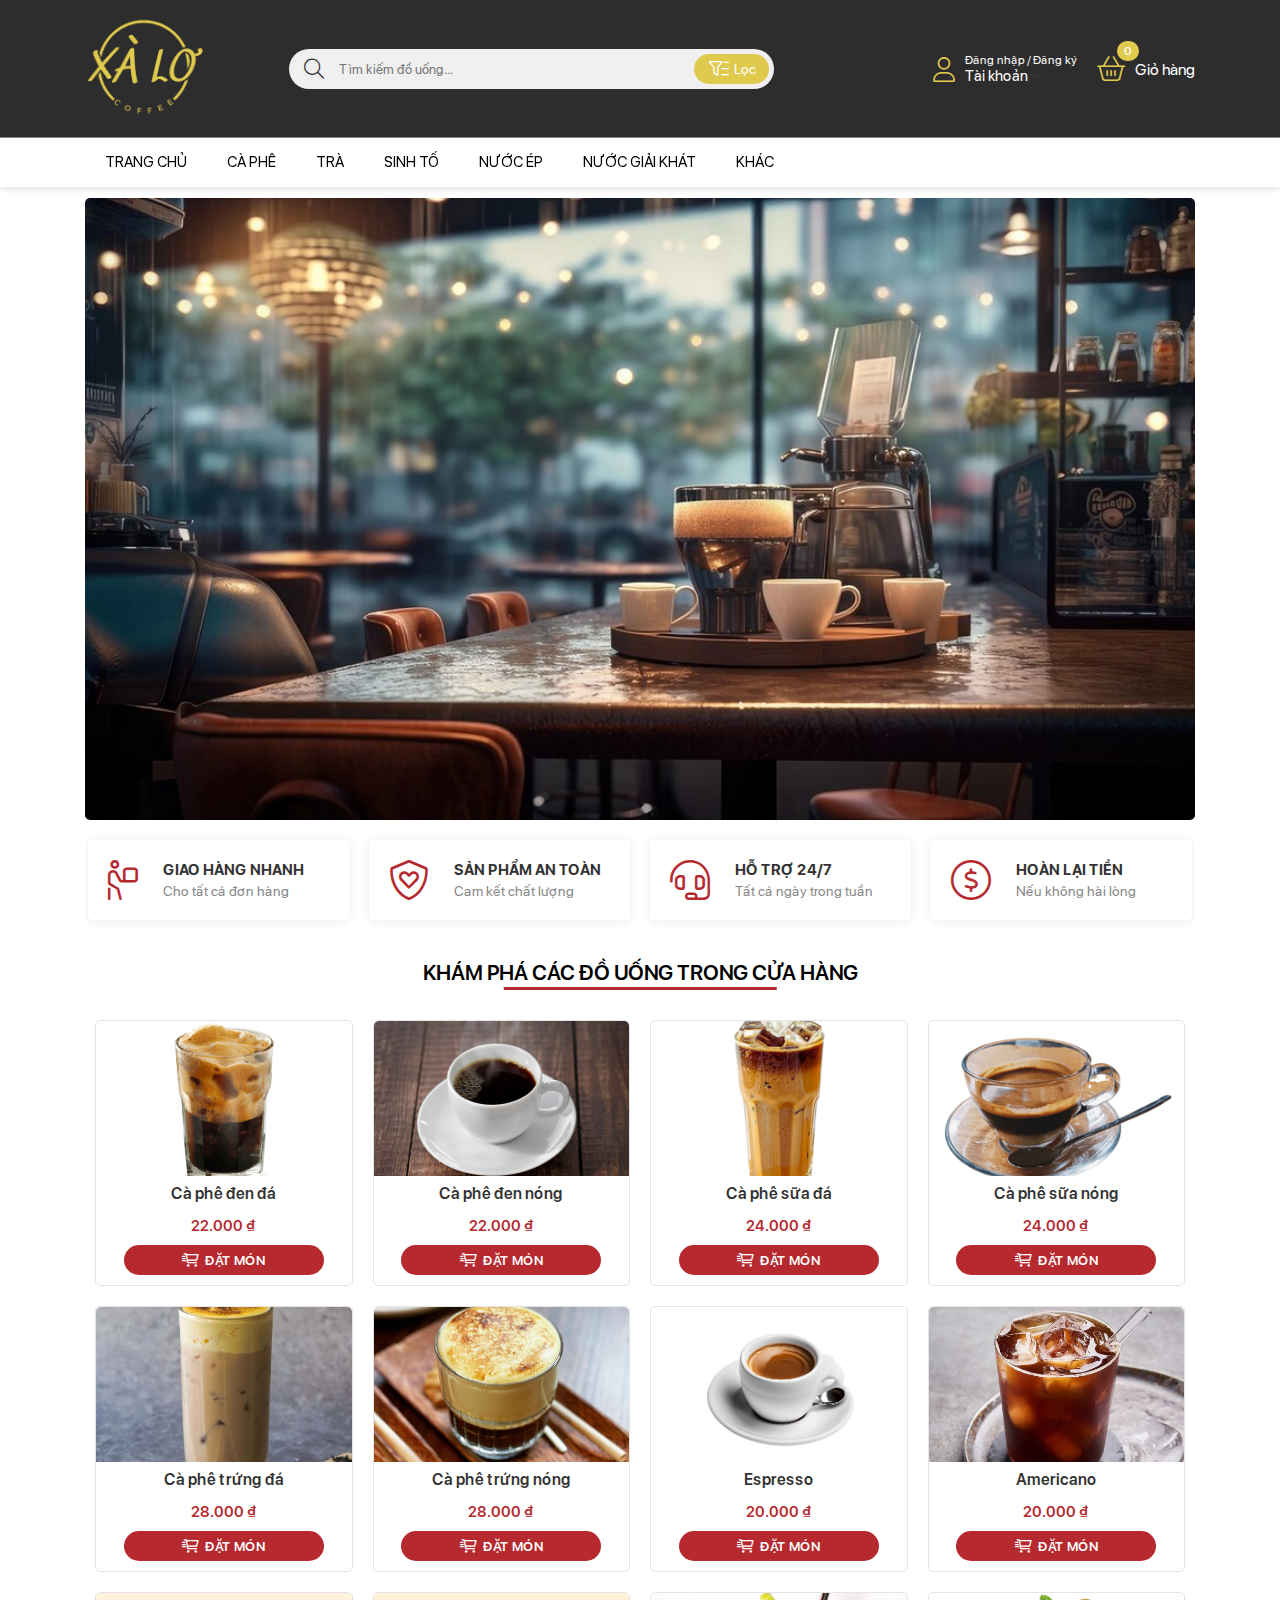
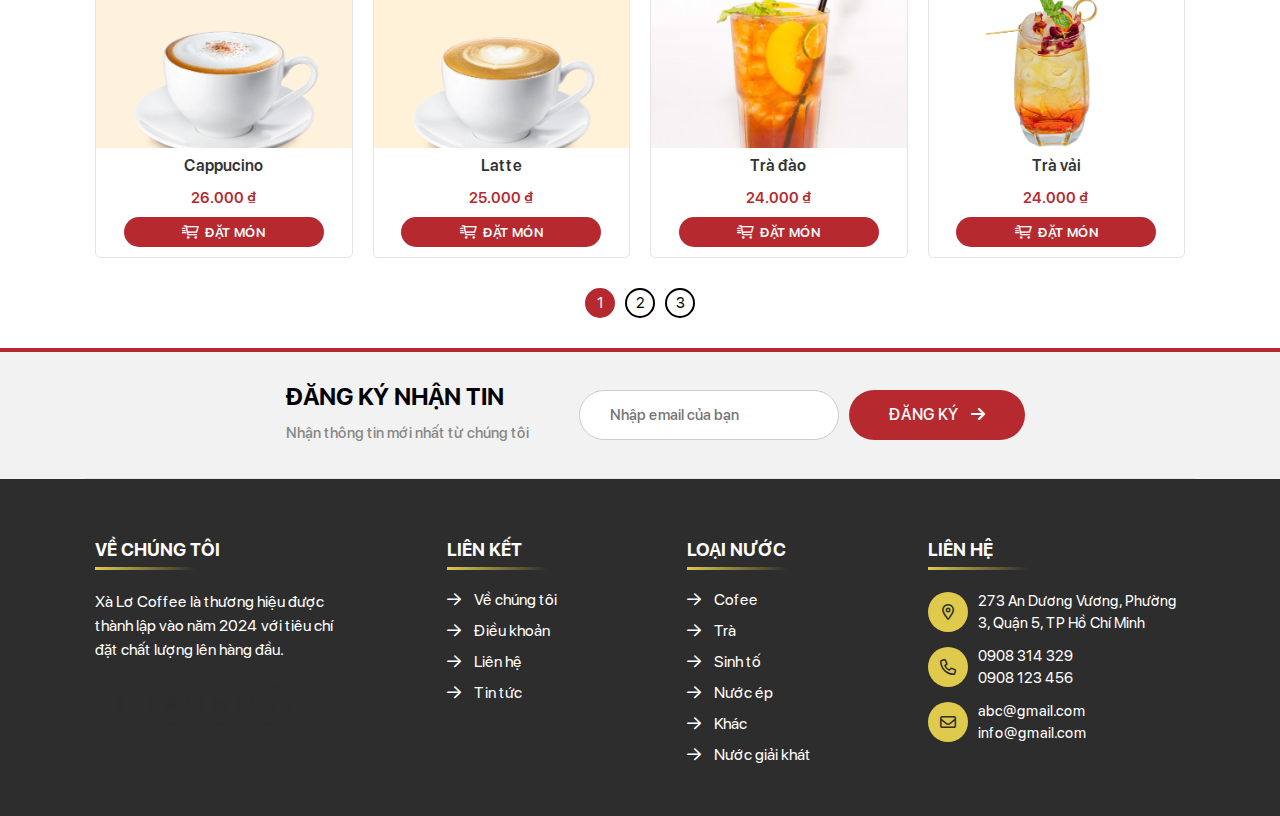
<file: index.html>
<!DOCTYPE html>
<html lang="en">

<head>
    <meta charset="UTF-8">
    <meta http-equiv="X-UA-Compatible" content="IE=edge">
    <meta name="viewport" content="width=device-width, initial-scale=1.0">
    <title>Xà Lơ Coffee</title>
    <link href='./assets/img/xalo.png' rel='icon' type='image/x-icon' />
    <link rel="stylesheet" href="./assets/css/main.css">
    <link rel="stylesheet" href="./assets/css/home-responsive.css">
    <link rel="stylesheet" href="./assets/css/toast-message.css">
    <link rel="stylesheet" href="./assets/font/font-awesome-pro-v6-6.2.0/css/all.min.css"/>
</head>
<body>
    <header>
        <div class="header-top">
            <div class="container">
                <div class="header-top-left">
                    <ul class="header-top-list">
                        <li><a href=""><i class="fa-regular fa-phone"></i> 0123 456 789 (miễn phí)</a></li>
                        <li><a href=""><i class="fa-light fa-location-dot"></i> Xem vị trí cửa hàng</a></li>
                    </ul>
                </div>
                <div class="header-top-right">
                    <ul class="header-top-list">
                        <li><a href="">Giới thiệu</a></li>
                        <li><a href="">Cửa hàng</a></li>
                        <li><a href="">Chính sách</a></li>
                    </ul>
                </div>
            </div>
        </div>
        <div class="header-middle">
            <div class="container">
                <div class="header-middle-left">
                    <div class="header-logo">
                        <a href="">
                            <img src="./assets/img/xalo.png" alt="" class="header-logo-img">
                        </a>
                    </div>
                </div>
                <div class="header-middle-center">
                    <form action="" class="form-search">
                        <span class="search-btn"><i class="fa-light fa-magnifying-glass"></i></span>
                        <input type="text" class="form-search-input" placeholder="Tìm kiếm đồ uống..."
                            oninput="searchProducts()">
                        <button class="filter-btn"><i class="fa-light fa-filter-list"></i><span>Lọc</span></button>
                    </form>
                </div>
                <div class="header-middle-right">
                    <ul class="header-middle-right-list">
                        <li class="header-middle-right-item dnone open" onclick="openSearchMb()">
                            <div class="cart-icon-menu">
                                <i class="fa-light fa-magnifying-glass"></i>
                            </div>
                        </li>
                        <li class="header-middle-right-item close" onclick="closeSearchMb()">
                            <div class="cart-icon-menu">
                                <i class="fa-light fa-circle-xmark"></i>
                            </div>
                        </li>
                        <li class="header-middle-right-item dropdown open">
                            <i class="fa-light fa-user"></i>
                            <div class="auth-container">
                                <span class="text-dndk">Đăng nhập / Đăng ký</span>
                                <span class="text-tk">Tài khoản <i class="fa-sharp fa-solid fa-caret-down"></i></span>
                            </div>
                            <ul class="header-middle-right-menu">
                                <li><a style="color: #fff;" id="login" href="javascript:;"><i class="fa-light fa-right-to-bracket"></i> Đăng nhập</a></li>
                                <li><a style="color: #fff;" id="signup" href="javascript:;"><i class="fa-light fa-user-plus"></i> Đăng ký</a></li>
                            </ul>
                        </li>
                        <li class="header-middle-right-item open" onclick="openCart()">
                            <div class="cart-icon-menu">
                                <i class="fa-light fa-basket-shopping"></i>
                                <span style="background-color: #e0ca4e;" class="count-product-cart">0</span>
                            </div>
                            <span style="color: #fff;">Giỏ hàng</span>
                        </li>
                    </ul>
                </div>
            </div>
        </div>
    </header>
    <nav class="header-bottom">
        <div class="container">
            <ul class="menu-list">
                <li class="menu-list-item"><a href="" class="menu-link">Trang chủ</a></li>
                <li class="menu-list-item" onclick="showCategory('Cà phê')"><a href="javascript:;" class="menu-link">Cà phê</a></li>
                <li class="menu-list-item" onclick="showCategory('Trà')"><a href="javascript:;" class="menu-link">Trà</a></li>
                <li class="menu-list-item" onclick="showCategory('Sinh tố')"><a href="javascript:;" class="menu-link">Sinh tố</a></li>
                <li class="menu-list-item" onclick="showCategory('Nước ép')"><a href="javascript:;" class="menu-link">Nước ép</a></li>
                <li class="menu-list-item" onclick="showCategory('Nước giải khát')"><a href="javascript:;" class="menu-link">Nước giải khát</a></li>
                <li class="menu-list-item" onclick="showCategory('Khác')"><a href="javascript:;" class="menu-link">Khác</a></li>
            </ul>
        </div>
    </nav>
    <div class="advanced-search">
        <div class="container">
            <div class="advanced-search-category">
                <span>Phân loại </span>
                <select name="" id="advanced-search-category-select" onchange="searchProducts()">
                    <option>Tất cả</option>
                    <option>Cà phê</option>
                    <option>Trà</option>
                    <option>Sinh tố</option>
                    <option>Nước ép</option>
                    <option>Nước giải khát</option>
                    <option>Khác</option>
                </select>
            </div>
            <div class="advanced-search-price">
                <span>Giá từ</span>
                <input type="number" placeholder="tối thiểu" id="min-price" onchange="searchProducts()">
                <span>đến</span>
                <input type="number" placeholder="tối đa" id="max-price" onchange="searchProducts()">
                <button id="advanced-search-price-btn"><i class="fa-light fa-magnifying-glass-dollar"></i></button>
            </div>
            <div class="advanced-search-control">
                <button id="sort-ascending" onclick="searchProducts(1)"><i class="fa-regular fa-arrow-up-short-wide"></i></button>
                <button id="sort-descending" onclick="searchProducts(2)"><i class="fa-regular fa-arrow-down-wide-short"></i></button>
                <button id="reset-search" onclick="searchProducts(0)"><i class="fa-light fa-arrow-rotate-right"></i></button>
                <button onclick="closeSearchAdvanced()"><i class="fa-light fa-xmark"></i></button>
            </div>
        </div>
    </div>
    <main class="main-wrapper">
        <div class="container" id="trangchu">
            <div class="home-slider">
                <img src="./assets/img/coffeeArt.jpg" alt="">
            </div>
            <div class="home-service" id="home-service">
                <div class="home-service-item">
                    <div class="home-service-item-icon">
                        <i class="fa-light fa-person-carry-box"></i>
                    </div>
                    <div class="home-service-item-content">
                        <h4 class="home-service-item-content-h">GIAO HÀNG NHANH</h4>
                        <p class="home-service-item-content-desc">Cho tất cả đơn hàng</p>
                    </div>
                </div>
                <div class="home-service-item">
                    <div class="home-service-item-icon">
                        <i class="fa-light fa-shield-heart"></i>
                    </div>
                    <div class="home-service-item-content">
                        <h4 class="home-service-item-content-h">SẢN PHẨM AN TOÀN</h4>
                        <p class="home-service-item-content-desc">Cam kết chất lượng</p>
                    </div>
                </div>
                <div class="home-service-item">
                    <div class="home-service-item-icon">
                        <i class="fa-light fa-headset"></i>
                    </div>
                    <div class="home-service-item-content">
                        <h4 class="home-service-item-content-h">HỖ TRỢ 24/7</h4>
                        <p class="home-service-item-content-desc">Tất cả ngày trong tuần</p>
                    </div>
                </div>
                <div class="home-service-item">
                    <div class="home-service-item-icon">
                        <i class="fa-light fa-circle-dollar"></i>
                    </div>
                    <div class="home-service-item-content">
                        <h4 class="home-service-item-content-h">HOÀN LẠI TIỀN</h4>
                        <p class="home-service-item-content-desc">Nếu không hài lòng</p>
                    </div>
                </div>
            </div>
            <div class="home-title-block" id="home-title">
                <h2 class="home-title">Khám phá các đồ uống trong cửa hàng</h2>
            </div>
            <div class="home-products" id="home-products">
            </div>
            <div class="page-nav">
                <ul class="page-nav-list">
                </ul>
            </div>
        </div>
        <div class="container" id="account-user">
            <div class="main-account">
                <div class="main-account-header">
                    <h3>Thông tin tài khoản của bạn</h3>
                    <p>Quản lý thông tin để bảo mật tài khoản</p>
                </div>
                <div class="main-account-body">
                    <div class="main-account-body-col">
                        <form action="" class="info-user">
                            <div class="form-group">
                                <label for="infoname" class="form-label">Họ và tên</label>
                                <input class="form-control" type="text" name="infoname" id="infoname" placeholder="">
                            </div>
                            <div class="form-group">
                                <label for="infophone" class="form-label">Số điện thoại</label>
                                <input class="form-control" type="text" name="infophone" id="infophone"
                                    placeholder="">
                            </div>
                            <div class="form-group">
                                <label for="infoemail" class="form-label">Email</label>
                                <input class="form-control" type="email" name="infoemail" id="infoemail"
                                    placeholder="Thêm địa chỉ email của bạn">
                                <span class="inforemail-error form-message"></span>
                            </div>
                            <div class="form-group">
                                <label for="infoaddress" class="form-label">Địa chỉ</label>
                                <input class="form-control" type="text" name="infoaddress" id="infoaddress"
                                    placeholder="Thêm địa chỉ giao hàng của bạn">
                            </div>
                        </form>
                    </div>
                    <div class="main-account-body-col">
                        <form action="" class="change-password">
                            <div class="form-group">
                                <label for="" class="form-label w60">Mật khẩu hiện tại</label>
                                <input class="form-control" type="password" name="" id="password-cur-info"
                                    placeholder="Nhập mật khẩu hiện tại">
                                <span class="password-cur-info-error form-message"></span>
                            </div>
                            <div class="form-group">
                                <label for="" class="form-label w60">Mật khẩu mới </label>
                                <input class="form-control" type="password" name="" id="password-after-info"
                                    placeholder="Nhập mật khẩu mới">
                                <span class="password-after-info-error form-message"></span>
                            </div>
                            <div class="form-group">
                                <label for="" class="form-label w60">Xác nhận mật khẩu mới</label>
                                <input class="form-control" type="password" name="" id="password-comfirm-info"
                                    placeholder="Nhập lại mật khẩu mới">
                                <span class="password-after-comfirm-error form-message"></span>
                            </div>
                        </form>
                    </div>
                    <div class="main-account-body-row">
                        <div>
                            <button id="save-info-user" onclick="changeInformation()"><i
                                    class="fa-regular fa-floppy-disk"></i> Lưu thay đổi</button>
                        </div>
                        <div>
                            <button id="save-password" onclick="changePassword()"><i class="fa-regular fa-key"></i> Đổi
                                mật khẩu</button>
                        </div>
                    </div>
                </div>
            </div>
        </div>
        <div class="container" id="order-history">
            <div class="main-account">
                <div class="main-account-header">
                    <h3>Quản lý đơn hàng của bạn</h3>
                    <p>Xem chi tiết, trạng thái của những đơn hàng đã đặt.</p>
                </div>
                <div class="main-account-body">
                    <div class="order-history-section">
                    </div>
                </div>
            </div>
        </div>
    </main>
    <div class="modal product-detail">
        <button class="modal-close close-popup"><i class="fa-thin fa-xmark"></i></button>
        <div class="modal-container mdl-cnt" id="product-detail-content">
        </div>
    </div>
    <div class="modal signup-login">
        <div class="modal-container">
            <button class="form-close" onclick="closeModal()"><i class="fa-regular fa-xmark"></i></button>
            <div class="forms mdl-cnt">
                <div class="form-content sign-up">
                    <h3 class="form-title">
                        Đăng ký tài khoản
                    </h3>
                    <p class="form-description">Đăng ký thành viên để mua hàng và nhận những ưu đãi đặc biệt từ chúng
                        tôi </p>
                    <form action="" class="signup-form">
                        <div class="form-group">
                            <label for="fullname" class="form-label">Tên đầy đủ</label>
                            <input id="fullname" name="fullname" type="text" placeholder="VD: Nhật Sinh"
                                class="form-control">
                            <span class="form-message-name form-message"></span>
                        </div>
                        <div class="form-group">
                            <label for="phone" class="form-label">Số điện thoại</label>
                            <input id="phone" name="phone" type="text" placeholder="Nhập số điện thoại"
                                class="form-control">
                            <span class="form-message-phone form-message"></span>
                        </div>
                        <div class="form-group">
                            <label for="password" class="form-label">Mật khẩu</label>
                            <input id="password" name="password" type="password" placeholder="Nhập mật khẩu"
                                class="form-control">
                            <span class="form-message-password form-message"></span>
                        </div>
                        <div class="form-group">
                            <label for="password_confirmation" class="form-label">Nhập lại mật khẩu</label>
                            <input id="password_confirmation" name="password_confirmation"
                                placeholder="Nhập lại mật khẩu" type="password" class="form-control">
                            <span class="form-message-password-confi form-message"></span>
                        </div>
                        <div class="form-group">
                            <input class="checkbox" name="checkbox" required="" type="checkbox" id="checkbox-signup">
                            <label for="checkbox-signup" class="form-checkbox">Tôi đồng ý với <a href="#"
                                    title="chính sách trang web" target="_blank">chính sách trang web</a></label>
                            <p class="form-message-checkbox form-message"></p>
                        </div>
                        <button class="form-submit" id="signup-button">Đăng ký</button>
                    </form>
                    <p class="change-login">Bạn đã có tài khoản ? <a href="javascript:;" class="login-link">Đăng nhập
                            ngay</a></p>
                </div>
                <div class="form-content login">
                    <h3 class="form-title">Đăng nhập tài khoản</h3>
                    <p class="form-description">Đăng nhập thành viên để mua hàng và nhận những ưu đãi đặc biệt từ chúng
                        tôi</p>
                    <form action="" class="login-form">
                        <div class="form-group">
                            <label for="phone" class="form-label">Số điện thoại</label>
                            <input id="phone-login" name="phone" type="text" placeholder="Nhập số điện thoại"
                                class="form-control">
                            <span class="form-message phonelog"></span>
                        </div>
                        <div class="form-group">
                            <label for="password" class="form-label">Mật khẩu</label>
                            <input id="password-login" name="password" type="password" placeholder="Nhập mật khẩu"
                                class="form-control">
                            <span class="form-message-check-login form-message"></span>
                        </div>
                        <button class="form-submit" id="login-button">Đăng nhập</button>
                    </form>
                    <p class="change-login">Bạn chưa có tài khoản ? <a href="javascript:;" class="signup-link">Đăng kí
                            ngay</a></p>
                </div>
            </div>
        </div>
    </div>
    <div class="modal-cart">
        <div class="cart-container">
            <div class="cart-header">
                <h3 class="cart-header-title"><i class="fa-regular fa-basket-shopping-simple"></i> Giỏ hàng</h3>
                <button class="cart-close" onclick="closeCart()"><i class="fa-sharp fa-solid fa-xmark"></i></button>
            </div>
            <div class="cart-body">
                <div class="gio-hang-trong">
                    <i class="fa-thin fa-cart-xmark"></i>
                    <p>Không có sản phẩm nào trong giỏ hàng của bạn</p>
                </div>
                <ul class="cart-list">
                </ul>
            </div>
            <div class="cart-footer">
                <div class="cart-total-price">
                    <p class="text-tt">Tổng tiền:</p>
                    <p class="text-price">0đ</p>
                </div>
                <div class="cart-footer-payment">
                    <button class="them-mon"><i class="fa-regular fa-plus"></i> Thêm sản phẩm</button>
                    <button class="thanh-toan disabled">Thanh toán</button>
                </div>
            </div>
        </div>
    </div>
    <div class="modal detail-order">
        <div class="modal-container mdl-cnt">
            <h3 class="modal-container-title">Thông tin đơn hàng</h3>
            <button class="form-close" onclick="closeModal()"><i class="fa-regular fa-xmark"></i></button>
            <div class="detail-order-content">
            </div>
        </div>
    </div>
    <footer class="footer">
        <div class="container">
            <div class="footer-top">
                <div class="footer-top-content">
                    <div class="footer-top-subbox">
                        <div class="footer-top-subs">
                            <h2 class="footer-top-subs-title">Đăng ký nhận tin</h2>
                            <p class="footer-top-subs-text">Nhận thông tin mới nhất từ chúng tôi</p>
                        </div>
                        <form class="form-ground">
                            <input type="email" class="form-ground-input" placeholder="Nhập email của bạn">
                            <button class="form-ground-btn">
                                <span>ĐĂNG KÝ</span>
                                <i class="fa-solid fa-arrow-right"></i>
                            </button>
                        </form>
                    </div>
                </div>
            </div>
        </div>
        <div class="widget-area">
            <div class="container">
                <div class="widget-row">
                    <div class="widget-row-col-1">
                        <h3 class="widget-title">Về chúng tôi</h3>
                        <div class="widget-row-col-content">
                            <p style="color: white;">Xà Lơ Coffee là thương hiệu được thành lập vào năm 2024 với tiêu chí đặt chất lượng lên hàng đầu.</p>
                        </div>
                        <div class="widget-social">
                            <div class="widget-social-item">
                                <a href="">
                                    <i class="fab fa-facebook-f"></i>
                                </a>
                            </div>
                            <div class="widget-social-item">
                                <a href="">
                                    <i class="fab fa-twitter"></i>
                                </a>
                            </div>
                            <div class="widget-social-item">
                                <a href="">
                                    <i class="fab fa-linkedin-in"></i>
                                </a>
                            </div>
                            <div class="widget-social-item">
                                <a href="">
                                    <i class="fab fa-whatsapp"></i>
                                </a>
                            </div>
                        </div>
                    </div>
                    <div class="widget-row-col">
                        <h3 class="widget-title">Liên kết</h3>
                        <ul class="widget-contact">
                            <li class="widget-contact-item">
                                <a href="">
                                    <i class="fa-regular fa-arrow-right"></i>
                                    <span>Về chúng tôi</span>
                                </a>
                            </li>
                            <li class="widget-contact-item">
                                <a href="">
                                    <i class="fa-regular fa-arrow-right"></i>
                                    <span>Điều khoản</span>
                                </a>
                            </li>
                            <li class="widget-contact-item">
                                <a href="">
                                    <i class="fa-regular fa-arrow-right"></i>
                                    <span>Liên hệ</span>
                                </a>
                            </li>
                            <li class="widget-contact-item">
                                <a href="">
                                    <i class="fa-regular fa-arrow-right"></i>
                                    <span>Tin tức</span>
                                </a>
                            </li>
                        </ul>
                    </div>
                    <div class="widget-row-col">
                        <h3 class="widget-title">Loại nước</h3>
                        <ul class="widget-contact">
                            <li class="widget-contact-item">
                                <a href="">
                                    <i class="fa-regular fa-arrow-right"></i>
                                    <span>Cofee</span>
                                </a>
                            </li>
                            <li class="widget-contact-item">
                                <a href="">
                                    <i class="fa-regular fa-arrow-right"></i>
                                    <span>Trà</span>
                                </a>
                            </li>                                              
                            <li class="widget-contact-item">
                                <a href="">
                                    <i class="fa-regular fa-arrow-right"></i>
                                    <span>Sinh tố</span>
                                </a>
                            </li>
                            <li class="widget-contact-item">
                                <a href="">
                                    <i class="fa-regular fa-arrow-right"></i>
                                    <span>Nước ép</span>
                                </a>
                            </li>
                            <li class="widget-contact-item">
                                <a href="">
                                    <i class="fa-regular fa-arrow-right"></i>
                                    <span>Khác</span>
                                </a>
                            </li>
                            <li class="widget-contact-item">
                                <a href="">
                                    <i class="fa-regular fa-arrow-right"></i>
                                    <span>Nước giải khát</span>
                                </a>
                            </li>                         
                        </ul>
                    </div>
                    <div class="widget-row-col-1">
                        <h3 class="widget-title">Liên hệ</h3>
                        <div class="contact">
                            <div class="contact-item">
                                <div class="contact-item-icon">
                                    <i class="fa-regular fa-location-dot"></i>
                                </div>
                                <div class="contact-content">
                                    <span>273 An Dương Vương, Phường 3, Quận 5, TP Hồ Chí Minh</span>
                                </div>
                            </div>
                            <div class="contact-item">
                                <div class="contact-item-icon">
                                    <i class="fa-regular fa-phone"></i>
                                </div>
                                <div class="contact-content contact-item-phone">
                                    <span>0908 314 329</span>
                                    <br>
                                    <span>0908 123 456</span>
                                </div>
                            </div>
                            <div class="contact-item">
                                <div class="contact-item-icon">
                                    <i class="fa-regular fa-envelope"></i>
                                </div>
                                <div class="contact-content conatct-item-email">
                                    <span>abc@gmail.com</span><br />
                                    <span>info@gmail.com</span>
                                </div>
                            </div>
                        </div>
                    </div>
                </div>
            </div>
        </div>
    </footer>
    <div class="back-to-top">
        <a href="#"><i class="fa-regular fa-arrow-up"></i></a>
    </div>
    <div class="checkout-page">
        <div class="checkout-header">
            <div class="checkout-return">
                <button onclick="closecheckout()"><i class="fa-regular fa-chevron-left"></i></button>
            </div>
            <h2 class="checkout-title">Thanh toán</h2>
        </div>
        <main class="checkout-section container">
            <div class="checkout-col-left">
                <div class="checkout-row">
                    <div class="checkout-col-title">
                        Thông tin đơn hàng
                    </div>
                    <div class="checkout-col-content">
                        <div class="content-group">
                            <p class="checkout-content-label">Hình thức giao nhận</p>
                            <div class="checkout-type-order">
                                <button class="type-order-btn active" id="giaotannoi">
                                    <i class="fa-duotone fa-moped"
                                        style="--fa-secondary-opacity: 1.0; --fa-primary-color: dodgerblue; --fa-secondary-color: #ffb100;"></i>
                                    Giao tận nơi
                                </button>
                                <button class="type-order-btn" id="tudenlay">
                                    <i class="fa-duotone fa-box-heart"
                                        style="--fa-secondary-opacity: 1.0; --fa-primary-color: pink; --fa-secondary-color: palevioletred;"></i>
                                    Tự đến lấy
                                </button>
                            </div>
                        </div>
                        <div class="content-group">
                            <p class="checkout-content-label">Ngày giao hàng</p>
                            <div class="date-order">
                            </div>
                        </div>
                        <div class="content-group chk-ship" id="giaotannoi-group">
                            <p class="checkout-content-label">Thời gian giao hàng</p>
                            <div class="delivery-time">
                                <input type="radio" name="giaongay" id="giaongay" class="radio">
                                <label for="giaongay">Giao ngay khi xong</label>
                            </div>
                            <div class="delivery-time">
                                <input type="radio" name="giaongay" id="deliverytime" class="radio">
                                <label for="deliverytime">Giao vào giờ</label>
                                <select class="choise-time">
                                    <option data-hours="08" value="08:00" selected="selected">08:00 - 09:00</option>

                                    <option data-hours="09" value="09:00">09:00 - 10:00</option>

                                    <option data-hours="10" value="10:00"> 10:00 - 11:00</option>

                                    <option data-hours="11" value="11:00"> 11:00 - 12:00</option>

                                    <option data-hours="12" value="12:00"> 12:00 - 13:00</option>

                                    <option data-hours="13" value="13:00"> 13:00 - 14:00</option>

                                    <option data-hours="14" value="14:00"> 14:00 - 15:00</option>

                                    <option data-hours="15" value="15:00"> 15:00 - 16:00</option>

                                    <option data-hours="16" value="16:00"> 16:00 - 17:00</option>

                                    <option data-hours="17" value="17:00"> 17:00 - 18:00</option>

                                    <option data-hours="18" value="18:00"> 18:00 - 19:00</option>

                                    <option data-hours="19" value="19:00"> 19:00 - 20:00</option>

                                    <option data-hours="20" value="20:00"> 20:00 - 21:00</option>

                                    <option data-hours="21" value="21:00"> 21:00 - 22:00</option>

                                </select>
                            </div>
                        </div>
                        <div class="content-group" id="tudenlay-group">
                            <p class="checkout-content-label">Lấy hàng tại chi nhánh</p>
                            <div class="delivery-time">
                                <input type="radio" name="chinhanh" id="chinhanh-1" class="radio">
                                <label for="chinhanh-1">273 An Dương Vương, Phường 3, Quận 5</label>
                            </div>
                            <div class="delivery-time">
                                <input type="radio" name="chinhanh" id="chinhanh-2" class="radio">
                                <label for="chinhanh-2">04 Tôn Đức Thắng, Phường Bến Nghé, Quận 1</label>
                            </div>
                        </div>
                        <div class="content-group">
                            <p class="checkout-content-label">Ghi chú đơn hàng</p>
                            <textarea type="text" class="note-order" placeholder="Nhập ghi chú"></textarea>
                        </div>
                    </div>
                </div>
                <div class="checkout-row">
                    <div class="checkout-col-title">
                        Thông tin người nhận
                    </div>
                    <div class="checkout-col-content">
                        <div class="content-group">
                            <form action="" class="info-nhan-hang">
                                <div class="form-group">
                                    <input id="tennguoinhan" name="tennguoinhan" type="text"
                                        placeholder="Tên người nhận" class="form-control">
                                    <span class="form-message"></span>
                                </div>
                                <div class="form-group">
                                    <input id="sdtnhan" name="sdtnhan" type="text" placeholder="Số điện thoại nhận hàng"
                                        class="form-control">
                                    <span class="form-message"></span>
                                </div>
                                <div class="form-group">
                                    <input id="diachinhan" name="diachinhan" type="text" placeholder="Địa chỉ nhận hàng"
                                        class="form-control chk-ship">
                                    <span class="form-message"></span>
                                </div>
                            </form>
                        </div>
                    </div>
                </div>
            </div>
            <div class="checkout-col-right">
                <p class="checkout-content-label">Đơn hàng</p>
                <div class="bill-total" id="list-order-checkout">
                </div>
                <div class="bill-payment">
                    <div class="total-bill-order">
                    </div>
                    <div class="policy-note">
                        Bằng việc bấm vào nút “Đặt hàng”, tôi đồng ý với
                        <a href="#" target="_blank">chính sách hoạt động</a>
                        của chúng tôi.
                    </div>
                </div>
                <div class="total-checkout">
                    <div class="text">Tổng tiền</div>
                    <div class="price-bill">
                        <div class="price-final" id="checkout-cart-price-final">0</div>
                    </div>
                </div>
                <button class="complete-checkout-btn">Đặt hàng</button>
            </div>
        </main>
    </div>
    <div id="toast"></div>
</body>
<script src="./js/initialization.js"></script>
<script src="./js/main.js"></script>
<script src="./js/checkout.js"></script>
<script src="./js/toast-message.js"></script>
</html>
</file>
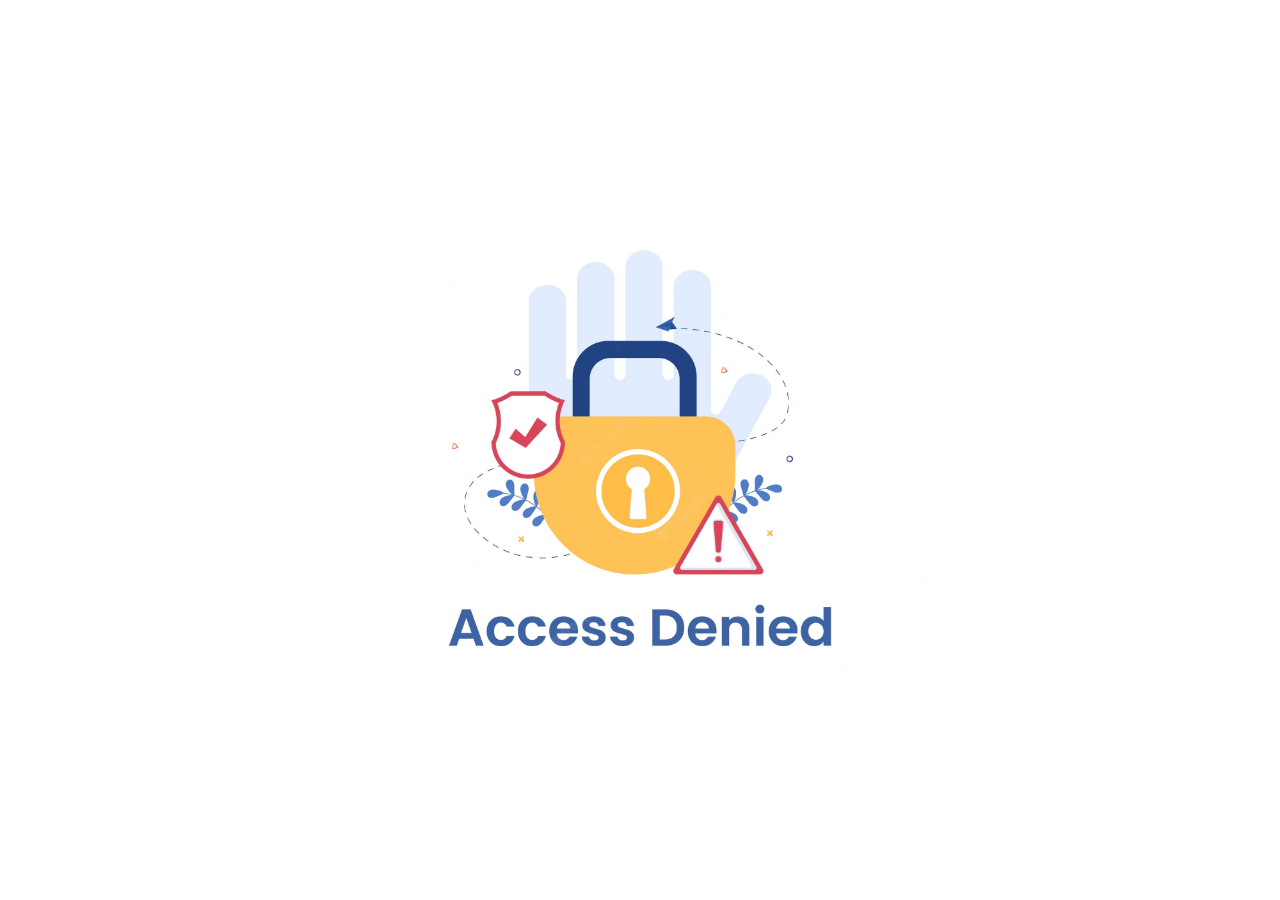
<file: admin.html>
<!DOCTYPE html>
<html lang="en">
<head>
    <meta charset="UTF-8">
    <meta http-equiv="X-UA-Compatible" content="IE=edge">
    <meta name="viewport" content="width=device-width, initial-scale=1.0">
    <link href='./assets/img/xalo.png' rel='icon' type='image/x-icon' />
    <link rel="stylesheet" href="assets/css/admin.css">
    <link rel="stylesheet" href="./assets/css/toast-message.css">
    <link href="./assets/font/font-awesome-pro-v6-6.2.0/css/all.min.css" rel="stylesheet" type="text/css" />
    <link rel="stylesheet" href="./assets/css/admin-responsive.css">
    <title>Quản lý cửa hàng</title>
</head>

<body>
    <header class="header">
        <button class="menu-icon-btn">
            <div class="menu-icon">
                <i class="fa-regular fa-bars"></i>
            </div>
        </button>
    </header>
    <div class="container">
        <aside class="sidebar open">
            <div class="top-sidebar">
                <a href="index.html" class="channel-logo"><img src="./assets/img/xalo.png" alt="Channel Logo"></a>               
            </div>
            <div class="middle-sidebar">
                <ul class="sidebar-list">
                    <li class="sidebar-list-item tab-content active">
                        <a href="#" class="sidebar-link">
                            <div class="sidebar-icon"><i class="fa-light fa-house"></i></div>
                            <div class="hidden-sidebar">Trang tổng quan</div>
                        </a>
                    </li>
                    <li class="sidebar-list-item tab-content">
                        <a href="#" class="sidebar-link">
                            <div class="sidebar-icon" style="padding-left: 4px;"><i class="fa-light fa-mug-hot"></i></div>
                            <div class="hidden-sidebar">Sản phẩm</div>
                        </a>
                    </li>
                    <li class="sidebar-list-item tab-content">
                        <a href="#" class="sidebar-link">
                            <div class="sidebar-icon"><i class="fa-light fa-users"></i></div>
                            <div class="hidden-sidebar">Khách hàng</div>
                        </a>
                    </li>
                    <li class="sidebar-list-item tab-content">
                        <a href="#" class="sidebar-link">
                            <div class="sidebar-icon"><i class="fa-light fa-basket-shopping"></i></div>
                            <div class="hidden-sidebar">Đơn hàng</div>
                        </a>
                    </li>
                    <li class="sidebar-list-item tab-content">
                        <a href="#" class="sidebar-link">
                            <div class="sidebar-icon"><i class="fa-light fa-chart-simple"></i></div>
                            <div class="hidden-sidebar">Thống kê</div>
                        </a>
                    </li>
                </ul>
            </div>
            <div class="bottom-sidebar">
                <ul class="sidebar-list">
                    <li class="sidebar-list-item user-logout">
                        <a href="index.html" class="sidebar-link">
                            <div class="sidebar-icon"><i class="fa-thin fa-circle-chevron-left"></i></div>
                            <div class="hidden-sidebar">Trang chủ</div>
                        </a>
                    </li>
                    <li class="sidebar-list-item user-logout">
                        <a href="#" class="sidebar-link">
                            <div class="sidebar-icon"><i class="fa-light fa-circle-user"></i></div>
                            <div class="hidden-sidebar" id="name-acc"></div>
                        </a>
                    </li>
                    <li class="sidebar-list-item user-logout">
                        <a href="#" class="sidebar-link" id="logout-acc">
                            <div class="sidebar-icon"><i class="fa-light fa-arrow-right-from-bracket"></i></div>
                            <div class="hidden-sidebar">Đăng xuất</div>
                        </a>
                    </li>
                </ul>
            </div>
        </aside>
        <main class="content">
            <div class="section active">
                <h1 class="page-title">Trang tổng quát của Xà Lơ Coffee</h1>
                <div class="cards">
                    <div class="card-single">
                        <div class="box">
                            <h2 id="amount-user">0</h2>
                            <div class="on-box">
                                <img src="assets/img/admin/s1.png" alt="" style=" width: 200px;">
                                <h3>Khách hàng</h3>
                                <p>Khách hàng mục tiêu của quán cà phê là nhóm đối tượng cụ thể mà quán hướng đến, dựa trên sở thích, thói quen tiêu dùng, và nhu cầu thưởng thức cà phê, đồ uống, hoặc không gian thư giãn.</p>
                            </div>

                        </div>
                    </div>
                    <div class="card-single">
                        <div class="box">
                            <div class="on-box">
                                <img src="assets/img/admin/s2.png" alt="" style=" width: 200px;">
                                <h2 id="amount-product">0</h2>
                                <h3>Sản phẩm</h3>
                                <p>Sản phẩm của quán là cà phê và các loại đồ uống như trà, sinh tố hay không gian và dịch vụ đi kèm như phục vụ tại chỗ, mang đi. 
                                    Sản phẩm của quán cà phê không chỉ bao gồm những thứ có thể tiêu dùng mà còn có thể là trải nghiệm, sự chăm sóc khách hàng.</p>
                            </div>
                        </div>
                    </div>
                    <div class="card-single">
                        <div class="box">
                            <h2 id="doanh-thu">$5020</h2>
                            <div class="on-box">
                                <img src="assets/img/admin/s3.png" alt="" style=" width: 200px;">
                                <h3>Doanh thu</h3>
                                <p>Doanh thu của doanh nghiệp là toàn bộ số tiền sẽ thu được do tiêu thụ sản phẩm, cung
                                    cấp dịch vụ với sản lượng.</p>
                            </div>
                        </div>
                    </div>
                </div>
            </div>
            <!-- Product  -->
            <div class="section product-all">
                <div class="admin-control">
                    <div class="admin-control-left">
                        <select name="the-loai" id="the-loai" onchange="showProduct()">
                            <option>Tất cả</option>
                            <option>Cà phê</option>
                            <option>Trà</option>
                            <option>Sinh tố</option>
                            <option>Nước ép</option>
                            <option>Nước giải khát</option>
                            <option>Khác</option>                   
                        </select>
                    </div>
                    <div class="admin-control-center">
                        <form action="" class="form-search">
                            <span class="search-btn"><i class="fa-light fa-magnifying-glass"></i></span>
                            <input id="form-search-product" type="text" class="form-search-input" placeholder="Tìm kiếm món..." oninput="showProduct()">
                        </form>
                    </div>
                    <div class="admin-control-right">
                        <button class="btn-control-large" id="btn-cancel-product" onclick="cancelSearchProduct()"><i class="fa-light fa-rotate-right"></i> Làm mới</button>
                        <button class="btn-control-large" id="btn-add-product"><i class="fa-light fa-plus"></i> Thêm món mới</button>                  
                    </div>
                </div>
                <div id="show-product"></div>
                <div class="page-nav">
                    <ul class="page-nav-list">
                    </ul>
                </div>
            </div>
            <!-- Account  -->
            <div class="section">
                <div class="admin-control">
                    <div class="admin-control-left">
                        <select name="tinh-trang-user" id="tinh-trang-user" onchange="showUser()">
                            <option value="2">Tất cả</option>
                            <option value="1">Hoạt động</option>
                            <option value="0">Bị khóa</option>
                        </select>
                    </div>
                    <div class="admin-control-center">
                        <form action="" class="form-search">
                            <span class="search-btn"><i class="fa-light fa-magnifying-glass"></i></span>
                            <input id="form-search-user" type="text" class="form-search-input" placeholder="Tìm kiếm khách hàng..." oninput="showUser()">
                        </form>
                    </div>
                    <div class="admin-control-right">
                        <form action="" class="fillter-date">
                            <div>
                                <label for="time-start">Từ</label>
                                <input type="date" class="form-control-date" id="time-start-user" onchange="showUser()">
                            </div>
                            <div>
                                <label for="time-end">Đến</label>
                                <input type="date" class="form-control-date" id="time-end-user" onchange="showUser()">
                            </div>
                        </form>      
                        <button class="btn-reset-order" onclick="cancelSearchUser()"><i class="fa-light fa-arrow-rotate-right"></i></button>     
                        <button id="btn-add-user" class="btn-control-large" onclick="openCreateAccount()"><i class="fa-light fa-plus"></i> <span>Thêm khách hàng</span></button>          
                    </div>
                </div>
                <div class="table">
                    <table width="100%">
                        <thead>
                            <tr>
                                <td>STT</td>
                                <td>Họ và tên</td>
                                <td>Liên hệ</td>
                                <td>Ngày tham gia</td>
                                <td>Tình trạng</td>
                                <td></td>
                            </tr>
                        </thead>
                        <tbody id="show-user">
                        </tbody>
                    </table>
                </div>
                <!-- </div> -->
            </div>
            <!-- Order  -->
            <div class="section">
                <div class="admin-control">
                    <div class="admin-control-left">
                        <select name="tinh-trang" id="tinh-trang" onchange="findOrder()">
                            <option value="2">Tất cả</option>
                            <option value="1">Đã xử lý</option>
                            <option value="0">Chưa xử lý</option>
                        </select>
                    </div>
                    <div class="admin-control-center">
                        <form action="" class="form-search">
                            <span class="search-btn"><i class="fa-light fa-magnifying-glass"></i></span>
                            <input id="form-search-order" type="text" class="form-search-input" placeholder="Tìm kiếm mã đơn, khách hàng..." oninput="findOrder()">
                        </form>
                    </div>
                    <div class="admin-control-right">
                        <form action="" class="fillter-date">
                            <div>
                                <label for="time-start">Từ</label>
                                <input type="date" class="form-control-date" id="time-start" onchange="findOrder()">
                            </div>
                            <div>
                                <label for="time-end">Đến</label>
                                <input type="date" class="form-control-date" id="time-end" onchange="findOrder()">
                            </div>
                        </form>      
                        <button class="btn-reset-order" onclick="cancelSearchOrder()"><i class="fa-light fa-arrow-rotate-right"></i></button>               
                    </div>
                </div>
                <div class="table">
                    <table width="100%">
                        <thead>
                            <tr>
                                <td>Mã đơn</td>
                                <td>Khách hàng</td>
                                <td>Ngày đặt</td>
                                <td>Tổng tiền</td>
                                <td>Trạng thái</td>
                                <td>Thao tác</td>
                            </tr>
                        </thead>
                        <tbody id="showOrder">
                        </tbody>
                    </table>
                </div>
            </div>
            <div class="section">
                <div class="admin-control">
                    <div class="admin-control-left">
                        <select name="the-loai-tk" id="the-loai-tk" onchange="thongKe()">
                            <option>Tất cả</option>
                            <option>Cà phê</option>
                            <option>Trà</option>
                            <option>Sinh tố</option>
                            <option>Nước ép</option>
                            <option>Nước giải khát</option>
                            <option>Khác</option>  
                        </select>
                    </div>
                    <div class="admin-control-center">
                        <form action="" class="form-search">
                            <span class="search-btn"><i class="fa-light fa-magnifying-glass"></i></span>
                            <input id="form-search-tk" type="text" class="form-search-input" placeholder="Tìm kiếm xe..." oninput="thongKe()">
                        </form>
                    </div>
                    <div class="admin-control-right">
                        <form action="" class="fillter-date">
                            <div>
                                <label for="time-start">Từ</label>
                                <input type="date" class="form-control-date" id="time-start-tk" onchange="thongKe()">
                            </div>
                            <div>
                                <label for="time-end">Đến</label>
                                <input type="date" class="form-control-date" id="time-end-tk" onchange="thongKe()">
                            </div>
                        </form> 
                        <button class="btn-reset-order" onclick="thongKe(1)"><i class="fa-regular fa-arrow-up-short-wide"></i></i></button>
                        <button class="btn-reset-order" onclick="thongKe(2)"><i class="fa-regular fa-arrow-down-wide-short"></i></button>
                        <button class="btn-reset-order" onclick="thongKe(0)"><i class="fa-light fa-arrow-rotate-right"></i></button>                    
                    </div>
                </div>
                <div class="order-statistical" id="order-statistical">
                    <div class="order-statistical-item">
                        <div class="order-statistical-item-content">
                            <p class="order-statistical-item-content-desc">Sản phẩm được bán ra</p>
                            <h4 class="order-statistical-item-content-h" id="quantity-product"></h4>
                        </div>
                        <div class="order-statistical-item-icon">
                            <i class="fa-light fa-mug-hot"></i>
                        </div>
                    </div>
                    <div class="order-statistical-item">
                        <div class="order-statistical-item-content">
                            <p class="order-statistical-item-content-desc">Số lượng bán ra</p>
                            <h4 class="order-statistical-item-content-h" id="quantity-order"></h4>
                        </div>
                        <div class="order-statistical-item-icon">
                            <i class="fa-light fa-file-lines"></i>
                        </div>
                    </div>
                    <div class="order-statistical-item">
                        <div class="order-statistical-item-content">
                            <p class="order-statistical-item-content-desc">Doanh thu</p>
                            <h4 class="order-statistical-item-content-h" id="quantity-sale"></h4>
                        </div>
                        <div class="order-statistical-item-icon">
                            <i class="fa-light fa-dollar-sign"></i>
                        </div>
                    </div>
                </div>
                <div class="table">
                    <table width="100%">
                        <thead>
                            <tr>
                                <td>STT</td>
                                <td>Tên món</td>
                                <td>Số lượng bán</td>
                                <td>Doanh thu</td>
                                <td></td>
                            </tr>
                        </thead>
                        <tbody id="showTk">
                        </tbody>
                    </table>
                </div>
            </div>
        </main>
    </div>
    <div class="modal add-product">
        <div class="modal-container">
            <h3 class="modal-container-title add-product-e">THÊM MỚI SẢN PHẨM</h3>
            <h3 class="modal-container-title edit-product-e">CHỈNH SỬA SẢN PHẨM</h3>
            <button class="modal-close product-form"><i class="fa-regular fa-xmark"></i></button>
            <div class="modal-content">
                <form action="" class="add-product-form">
                    <div class="modal-content-left">
                        <img src="./assets/img/blank-image.png" alt="" class="upload-image-preview">
                        <div class="form-group file">
                            <label for="up-hinh-anh" class="form-label-file"><i class="fa-regular fa-cloud-arrow-up"></i>Chọn hình ảnh</label>
                            <input accept="image/jpeg, image/png, image/jpg" id="up-hinh-anh" name="up-hinh-anh" type="file" class="form-control" onchange="uploadImage(this)">
                        </div>
                    </div>
                    <div class="modal-content-right">
                        <div class="form-group">
                            <label for="ten-mon" class="form-label">Tên món</label>
                            <input id="ten-mon" name="ten-mon" type="text" placeholder="Nhập tên món"
                                class="form-control">
                            <span class="form-message"></span>
                        </div>
                        <div class="form-group">
                            <label for="category" class="form-label">Phân loại</label>
                            <select name="category" id="chon-mon">
                                <option>Tất cả</option>
                                <option>Cà phê</option>
                                <option>Trà</option>
                                <option>Sinh tố</option>
                                <option>Nước ép</option>
                                <option>Nước giải khát</option>
                                <option>Khác</option>  
                            </select>
                            <span class="form-message"></span>
                        </div>
                        <div class="form-group">
                            <label for="gia-moi" class="form-label">Giá bán</label>
                            <input id="gia-moi" name="gia-moi" type="text" placeholder="Nhập giá bán"
                                class="form-control">
                            <span class="form-message"></span>
                        </div>
                        <div class="form-group">
                            <label for="mo-ta" class="form-label">Mô tả</label>
                            <textarea class="product-desc" id="mo-ta" placeholder="Nhập mô tả món..."></textarea>
                            <span class="form-message"></span>
                        </div>
                        <button class="form-submit btn-add-product-form add-product-e" id="add-product-button">
                            <i class="fa-regular fa-plus"></i>
                            <span>THÊM MÓN</span>
                        </button>
                        <button class="form-submit btn-update-product-form edit-product-e" id="update-product-button">
                            <i class="fa-light fa-pencil"></i>
                            <span>LƯU THAY ĐỔI</span>
                        </button>
                    </div>
                </form>
            </div>
            </form>
        </div>
    </div>
    <div class="modal detail-order">
        <div class="modal-container">
            <h3 class="modal-container-title">CHI TIẾT ĐƠN HÀNG</h3>
            <button class="modal-close"><i class="fa-regular fa-xmark"></i></button>
            <div class="modal-detail-order">
            </div>
            <div class="modal-detail-bottom">               
            </div>
            </form>
        </div>
    </div>
    <div class="modal detail-order-product">
        <div class="modal-container">
            <button class="modal-close"><i class="fa-regular fa-xmark"></i></button>
            <div class="table">
                <table width="100%">
                    <thead>
                        <tr>
                            <td>Mã đơn</td>
                            <td>Số lượng</td>
                            <td>Đơn giá</td>
                            <td>Ngày đặt</td>
                        </tr>
                    </thead>
                    <tbody id="show-product-order-detail">
                    </tbody>
                </table>
            </div>
            </form>
        </div>
    </div>
    <div class="modal signup">
        <div class="modal-container">
            <h3 class="modal-container-title add-account-e">THÊM KHÁCH HÀNG MỚI</h3>
            <h3 class="modal-container-title edit-account-e">CHỈNH SỬA THÔNG TIN</h3>
            <button class="modal-close"><i class="fa-regular fa-xmark"></i></button>
            <div class="form-content sign-up">
                <form action="" class="signup-form">
                    <div class="form-group">
                        <label for="fullname" class="form-label">Tên đầy đủ</label>
                        <input id="fullname" name="fullname" type="text" placeholder="VD: Nhật Sinh" class="form-control">
                        <span class="form-message-name form-message"></span>
                    </div>
                    <div class="form-group">
                        <label for="phone" class="form-label">Số điện thoại</label>
                        <input id="phone" name="phone" type="text" placeholder="Nhập số điện thoại" class="form-control">
                        <span class="form-message-phone form-message"></span>
                    </div>
                    <div class="form-group">
                        <label for="password" class="form-label">Mật khẩu</label>
                        <input id="password" name="password" type="text" placeholder="Nhập mật khẩu" class="form-control">
                        <span class="form-message-password form-message"></span>
                    </div>   
                    <div class="form-group edit-account-e">
                        <label for="" class="form-label">Trạng thái</label>
                        <input type="checkbox" id="user-status" class="switch-input">
                        <label for="user-status" class="switch"></label>
                    </div>
                    <button class="form-submit add-account-e" id="signup-button">Đăng ký</button>
                    <button class="form-submit edit-account-e" id="btn-update-account"><i class="fa-regular fa-floppy-disk"></i> Lưu thông tin</button>
                </form>
            </div>
        </div>
    </div>
    </div>
    <div id="toast"></div>
    <script src="./js/admin.js"></script>
    <script src="./js/toast-message.js"></script>
</body>
</html>
</file>
<file: assets/css/main.css>
@font-face{font-family:'SFProDisplay';src:url('../font/SFPRODISPLAY/SFProDisplay-Regular.ttf') format('truetype');font-weight:400;font-display:fallback}
@font-face{font-family:'SFProDisplay';src:url('../font/SFPRODISPLAY/SFProDisplay-Light.ttf') format('truetype');font-weight:300;font-display:fallback}
@font-face{font-family:'SFProDisplay';src:url('../font/SFPRODISPLAY/SFProDisplay-Medium.ttf') format('truetype');font-weight:500;font-display:fallback}
@font-face{font-family:'SFProDisplay';src:url('../font/SFPRODISPLAY/SFProDisplay-Bold.ttf') format('truetype');font-weight:bold;font-display:fallback}
@font-face{font-family:'SFProDisplay';src:url('../font/SFPRODISPLAY/SFProDisplay-Semibold.ttf') format('truetype');font-weight:600;font-display:fallback}
@font-face{font-family:'SFProDisplay';src:url('../font/SFPRODISPLAY/SFProDisplay-Heavy.ttf') format('truetype');font-weight:800;font-display:fallback}

:root {
    --white: #fff;
    --black: #000;
    --text-color: #333;
    --red: #B5292F;
    --back-ground-color:#2e2d2d;
}

ul,
li {
    list-style: none;
    padding: 0;
}

a {
    text-decoration: none;
}

body::-webkit-scrollbar {
    width: 3px;
    /* height:50px; */
}

.home-service::-webkit-scrollbar,.menu-list::-webkit-scrollbar{
    height:4px;
    max-width: 10px;
}

.home-service::-webkit-scrollbar-track,.menu-list::-webkit-scrollbar-track,body::-webkit-scrollbar-track {
    background-color: #fafafa;
}


.home-service::-webkit-scrollbar-thumb,.menu-list::-webkit-scrollbar-thumb,body::-webkit-scrollbar-thumb {
    /* background: rgba(0, 0, 0, 0); */
    background: rgba(0, 0, 0, 0.4);
    border-radius: 10px;
    -webkit-box-shadow: rgba(255, 255, 255, 0.3) 0 0 0 1px;
    box-shadow: rgba(255, 255, 255, 0.3) 0 0 0 1px;
}

/* body:hover::-webkit-scrollbar-thumb{
    background: rgba(0, 0, 0, 0.45);
} */

* {
    padding: 0;
    margin: 0;
    box-sizing: border-box;
}

html {
    scroll-behavior: smooth;
}


body {
    background-color: #fff;
    position: relative;
}

body,input,button,textarea,pre {
    font-family: SFProDisplay, sans-serif;
    -webkit-tap-highlight-color: rgba(0, 0, 0, 0)
}

/* Chrome, Safari, Edge, Opera */
input::-webkit-outer-spin-button,input::-webkit-inner-spin-button {
    -webkit-appearance: none;
    margin: 0;
}

/* Firefox */
input[type=number] {
    -moz-appearance: textfield;
}

/* Custom radio buttons */
input[type="radio"]+label {
    display: inline-block;
    cursor: pointer;
    position: relative;
    padding-left: 30px;
    margin-right: 15px;
}

input[type="radio"]+label:before {
    content: "";
    display: block;
    width: 22px;
    height: 22px;
    margin-right: 14px;
    position: absolute;
    top: -3px;
    left: 0;
    border: 1px solid #aaa;
    background-color: #fff;
    border-radius: 50%;
}

input[type="radio"] {
    display: none !important;
}

input[type="radio"]:checked+label:after {
    content: "";
    display: block;
    position: absolute;
    top: 3px;
    left: 6px;
    width: 12px;
    height: 12px;
    border-radius: 50%;
    background: var(--red);
}

input[type="radio"]:checked+label:before {
    border: 1px solid var(--red);
}

/* Custom checkbox */
input[type="checkbox"]+label {
    display: inline-block;
    cursor: pointer;
    position: relative;
    padding-left: 30px;
    margin-right: 15px;
    font-size: 13px;
}


input[type="checkbox"]+label:before {
    content: "";
    display: block;
    width: 18px;
    height: 18px;
    margin-right: 14px;
    position: absolute;
    top: -3px;
    left: 0;
    border: 1px solid #aaa;
    background-color: #fff;
    border-radius: 3px;
}

input[type="checkbox"] {
    display: none !important;
}

input[type="checkbox"]:checked+label:after {
    content: "\f00c";
    font-family: "Font Awesome 6 Pro";
    font-size: 15px;
    line-height: 16px;
    color: var(--white);
    display: block;
    position: absolute;
    top: 0;
    left: 4px;
    width: 16px;
    height: 16px;
}

input[type="checkbox"]:checked+label:before {
    border: 1px solid var(--red);
    background-color: var(--red);
}

.container {
    max-width: 1130px;
    padding: 0 10px;
    margin: 0 auto;
}

.dnone{
    display: none!important;
}


/* Header Menu */
header {
    background-color: var(--back-ground-color);
    position: sticky;
    top:0;
    z-index: 15;    
}

.header-top {
    background-color: var(--red);
    height: 30px;
    width: 100%;
    display: none;
}

.header-top .container {
    display: flex;
    justify-content: space-between;
    align-items: center;
    height: 100%;
}

.header-top-list {
    display: flex;
    align-items: center;
    column-gap: 20px;
}

.header-top-list a {
    color: var(--white);
    font-size: 14px;
}

.header-top-list a i {
    margin-right: 4px;
}

.header-middle{
    box-shadow: inset 0px -0.5px 0px #e6e6e6;
}

.header-middle .container {
    padding: 7px 10px;
    display: flex;
    align-items: center;
    justify-content: space-between;
}

.header-logo-img {
    width: 120px;
}

.header-middle-center {
    padding: 0 30px;
    flex: 1;
}

.form-search {
    display: flex;
    justify-content: center;
    position: relative;
}

.form-search-input {
    height: 40px;
    outline: none;
    border: none;
    background-color: #f0f0f0;
    padding: 10px 20px;
    padding-left: 0;
    border-top-right-radius: 99px;
    border-bottom-right-radius: 99px;
    width: 65%;
    /* border: 1px solid #e6ecf0;
    background-color: #f5f8fa; */
}

.filter-btn,.search-btn {
    border: none;
    outline: none;
    font-size: 20px;
    height: 40px;
    padding: 0 15px;
    color: var(--text-color);
    cursor: pointer;
    display: flex;
    align-items: center;
}

.search-btn {
    background-color: #f0f0f0;
    border-top-left-radius: 99px;
    border-bottom-left-radius: 99px;
}

.filter-btn{
    background-color: #e0ca4e;
    height: 30px;
    color: var(--white);
    width: 75px;
    border-radius: 99px;
    position: relative;
    right: 80px;
    top: 5px
}

.filter-btn span{
    font-size: 14px;
    margin-left: 5px;
}

.header-middle-right>ul {
    display: flex;
    column-gap: 20px;
}

.header-middle-right-item {
    display: flex;
    align-items: center;
    cursor: pointer;
}

.auth-container {
    display: flex;
    flex-direction: column;
}

.text-dndk {
    color: white;
    font-size: 12px;
}

.text-tk {
    color: white;
    font-size: 15px;
}

.header-middle-right-item {
    position: relative;
}

.header-middle-right-item i {
    font-size: 25px;
    margin-right: 10px;
    color: #e0ca4e;
}

.text-tk i {
    font-size: 14px !important;
    color: var(--text-color) !important;
}

.cart-icon-menu {
    position: relative;
}

.cart-icon-menu span {
    color: var(--white);
    background: var(--red);
    height: 20px;
    left: 20px;
    top: -15px;
    border-radius: 40px;
    display: inline-block;
    text-align: center;
    line-height: 20px;
    font-size: 12px;
    font-weight: 500;
    position: absolute;
    padding: 0px 7px;
    z-index: 999999;
}

@keyframes slidein {
    from {
        left: -300px;
        top: 800px;
    }
    to {
        left: 20px;
        top: -15px;
    }
}


.header-middle-right-item:hover .header-middle-right-menu {
    visibility: visible;
    /* transform: scale(1); */
    transform: translateY(0);
    opacity: 1;
}

.header-middle-right-menu {
    position: absolute;
    top: calc(100% + 10px);
    border-radius: 5px;
    background-color: var(--back-ground-color);
    border: 1px solid var(--back-ground-color);
    box-shadow: rgb(0 0 0 / 18%) 0px 6px 12px 0px;
    min-width: 200px;
    z-index: 2;
    visibility: hidden;
    /* transform: scale(0); */
    transform: translateY(20px);
    opacity: 0;
    transition: visibility 0.3s, transform 0.4s, opacity 0.3s;
}

/* .header-middle-right-menu::before{
    content: "";
    position: absolute;
    border-width: 20px 20px;
    border-style: solid;
    border-color: transparent transparent var(--white) transparent;
    top: -30px;
    left: 50%;
    transform: translateX(-50%);
    z-index: -1;
} */

.header-middle-right-menu::after {
    content: "";
    position: absolute;
    background-color: transparent;
    top: -10px;
    min-width: 200px;
    height: 10px;
}

.header-middle-right-menu li a {
    font-size: 14px;
    display: inline-block;
    padding: 8px 20px;
    color: var(--white);
    width: 100%;
}

.header-middle-right-menu li i {
    font-size: 14px;
    margin-right: 5px;
}

.header-middle-right-menu li:hover {
    background-color: #4d4b4b;
}

.header-middle-right-menu .border {
    border-top: 1px solid #eee;
}

.header-bottom{ 
    transition: transform 0.6s ease;
    position: fixed;
    left: 0;
    right: 0;
    background-color: var(--white);
    box-shadow: 0 3px 5px 0 rgb(0 0 0 / 10%);
    z-index: 4;
}

.header-bottom.hide{
    transform: translateY(-50px);
}

.header-middle-right-menu{
    right: 0;
}

.menu-list {
    display: flex;
    height: 49px;
    white-space: nowrap;
    overflow-x: auto;
    overflow-y: hidden;
}

.menu-link {
    color: var(--black);
    display: inline-block;
    padding: 15px 20px;
    text-transform: uppercase;
    position: relative;
    font-size: 15px;
}

.menu-link:hover::after {
    visibility: visible;
    transform: scale(1);
    opacity: 1;
}

.menu-link::after {
    content: "";
    position: absolute;
    height: 2px;
    visibility: hidden;
    transform: scale(0);
    opacity: 0;
    transition: visibility 0.3s, transform 0.3s, opacity 0.3s;
    width: 100%;
    left: 0;
    bottom: 0;
    background-color: var(--red);
    transition: all 0.3s ease;
}

.advanced-search{
    background-color: var(--white);
    position: fixed;
    z-index: 11;
    width: 100%;
    transform: translateY(-50px);
    transition: transform 0.6s ease;
}

.advanced-search.open{
    transform: translateY(0);
    box-shadow: 0 3px 5px 0 rgb(0 0 0 / 10%);
}

.advanced-search .container{
    display: flex;
    justify-content: space-around;
    align-items: center;
}

.advanced-search-price{
    display: flex;
    height: 49px;
    align-items: center;
}

#advanced-search-category-select{
    height: 35px;
    outline: none;
    border: none;
    border-radius: 5px;
    padding: 0 10px;
    background-color: #f0f0f0;
    border-right: 10px solid #f0f0f0;
    cursor: pointer;
}

.advanced-search-price input{
    border: none;
    outline: none;
    height: 35px;
    width: 140px;
    padding: 0 10px;
    background-color: #f0f0f0;
    border-radius: 5px;
}

.advanced-search span{
    margin: 0 10px;
    font-size: 15px;
    color: var(--text-color);
}

#advanced-search-price-btn,.advanced-search-control button{
    height: 35px;
    width: 35px;
    border: none;
    outline: none;
    border-radius: 5px;
    cursor: pointer;
}

#advanced-search-price-btn{
    margin-left: 10px;
    background-color: var(--red);
    color: var(--white);
    font-size: 20px;
}

.advanced-search-control button:hover{
    background-color: var(--red);
    color: var(--white);
}

/* Main Menu */
.main-wrapper {
    overflow: hidden;
    padding-top: 60px
}

.home-title-block {
    padding: 0 10px 10px;
    scroll-margin-top: 80px;
}

.home-slider{
    display: flex;
}

.home-slider img {
    width: 100%;
    height: auto;
    object-fit: cover;
    border-radius: 5px;
}

.home-service{
    display: flex;
    margin-top: 30px;
    column-gap: 20px;
    scroll-margin-top: 30px;
    white-space: nowrap;
    overflow-x: auto;
    margin: 10px 0;
    padding:10px 3px;
}

.home-service-item{
    box-shadow: 0px 1px 9px 2px #f1f1f1;
    width: 25%;   
    display: flex;
    padding: 20px;
    align-items: center;
    border-radius: 5px;
}

.home-service-item-icon i{
    font-size: 40px;
    margin-right: 25px;
    color: var(--red);
}

.home-service-item-content-h{
    font-size: 15px;
    color: var(--text-color)
}

.home-service-item-content-desc{
    margin-top: 4px;
    font-size: 14px;
    color:#888
}

.home-title {
    /* font-family: 'Lobster', cursive; */
    font-weight: 600;
    text-align: center;
    font-size: 21px;
    position: relative;
    text-transform: uppercase;
    margin-top: 30px;
}

.home-title::after {
    content: "";
    position: absolute;
    height: 3px;
    background-color: var(--red);
    width: 25%;
    left: 50%;
    transform: translate(-50%);
    bottom: -5px;
}

.no-result{
    width: 100%;
    text-align: center;
    margin: 10px 0;
}

.no-result-h{
    font-size: 25px;
    margin: 10px
}

.no-result-p{
    width: 100%;
    color: #757575;
    text-align: center;
}

.no-result i{
    color: #757575;
    font-size: 80px;
    margin-top: 30px;
}

.home-products {
    display: flex;
    flex-wrap: wrap;
    margin-top: 15px;
}

.col-product {
    width: 25%;
    padding: 10px;
    overflow: hidden;
}

.card-product {
    background-color: var(--white);
    border-radius: 5px;
    border: 1px solid #e5e5e5;
}

.card-header {
    border-top-left-radius: 5px;
    border-top-right-radius: 5px;
    overflow: hidden;
    position: relative;
}

.card-header strong {
    position: absolute;
    color: var(--white);
    background-color: var(--red);
    right: 5px;
    top: 5px;
    padding: 5px 10px;
    border-radius: 23px 23px 23px 0px;
    font-size: 12px;
    font-weight: 600;
    z-index: 1;
}

.card-image {
    height: 155px;
    width: 100%;
    object-fit: cover;
    transition: transform 0.4s ease;
    display: block;
}

.card-image:hover {
    transform: scale(1.05);
}

.card-image-link {
    display: block;
    width: 100%;
    height: 100%;
}

.card-content {
    padding: 8px 10px;
    text-align: center;
}

.card-title-link {
    color: var(--text-color);
    font-size: 16px;
    font-weight: 600;
}

.card-footer {
    padding: 5px 10px 10px;
}

.product-price{
    text-align: center;
}

.product-price .current-price {
    color: var(--red);
    font-weight: 600;
    font-size: 15px
}

.product-price .old-price {
    text-decoration: line-through;
    color: #808080;
    font-size: 13px;
    margin-left: 5px;
}

.product-buy {
    margin-top: 10px;
    display: flex;
    justify-content: center;
}

.card-button {
    background-color: var(--red);
    outline: none;
    border: none;
    width: 85%;
    padding: 7px;
    color: var(--white);
    border-radius: 20px;
    cursor: pointer;
    text-transform: uppercase;
    font-weight: 600;
}

.card-button:hover {
    box-shadow: inset 0 0 0 100px rgb(0 0 0 / 20%);

}

.card-button i {
    margin-right: 3px;
}

/* Page Nav  */

.page-nav,.page-nav-list {
    display: flex;
    justify-content: center;
    align-items: center;
    column-gap: 10px;
    margin-top: 10px;
}

.page-nav-item a {
    display: inline-block;
    color: var(--black);
    border: 2px solid #000;
    height: 30px;
    width: 30px;
    text-align: center;
    line-height: 27px;
    border-radius: 50%;
    font-size: 15px;
}

.page-nav-item.active a,.page-nav-item a:hover {
    background-color: var(--red);
    color: var(--white);
    border: 2px solid var(--red);
}

/*Modal Box*/
.modal {
    background-color: rgba(0, 0, 0, .6);
    position: fixed;
    top: 0;
    right: 0;
    left: 0;
    bottom: 0;
    display: flex;
    justify-content: center;
    align-items: center;
    opacity: 0;
    pointer-events: none;
    transition: opacity 0.3s ease;
    z-index: 16;
}

.modal.open {
    pointer-events: auto;
    opacity: 1;
}

.modal.open .modal-container{
    transform: scale(1);
}

.modal-close {
    background-color: rgb(0 0 0 / 40%);
    height: 50px;
    width: 50px;
    border-radius: 50%;
    font-size: 28px;
    color: var(--white);
    border: 0;
    position: absolute;
    top: 20px;
    right: 20px;
    padding: 20px;
    cursor: pointer;
    display: flex;
    justify-content: center;
    align-items: center;

}

.modal-close i {
    transition: all 0.4s;
}

.modal-close:hover i {
    transform: rotate(180deg)
}

.modal-container {
    background-color: var(--white);
    max-height: calc(100vh - 60px);
    box-shadow: 0px 4px 30px rgb(0 0 0 / 25%);
    border-radius: 5px;
    overflow: hidden;
    overflow-y: scroll;
    overflow-y: overlay;
    position: relative;
    transform: scale(0.8);
    transition: 0.3s ease;
}

.product-detail .modal-container {
    width: 585px;
}

.signup-login .modal-container {
    width: 380px;
}

.detail-order .modal-container {
    width: 550px;
}

.detail-order-content {
    padding: 20px
}

.modal-container::-webkit-scrollbar {
    width: 5px;
    height: 0;
}

.modal-container::-webkit-scrollbar-track {
    margin: 370px 0 80px;
}

.modal-container::-webkit-scrollbar-thumb {
    background: rgba(0, 0, 0, 0);
    border-radius: 10px;
    -webkit-box-shadow: rgba(255, 255, 255, 0.3) 0 0 0 1px;
    box-shadow: rgba(255, 255, 255, 0.3) 0 0 0 1px;
}

.modal-container:hover::-webkit-scrollbar-thumb {
    background: rgba(0, 0, 0, 0.45);
}

.modal-body {
    padding: 15px 20px;
}

.product-image {
    width: 100%;
    object-fit: cover;
    max-height: 375px;
}

h2.product-title {
    color: var(--black);
    font-size: 18px;
    font-weight: 600;
    margin-bottom: 10px;

}

.product-control {
    display: flex;
    justify-content: space-between;
    align-items: center;
    margin-bottom: 10px;
}

.priceBox .current-price {
    color: var(--red);
    font-weight: 600;
    font-size: 17px;
}

.priceBox .old-price {
    text-decoration: line-through;
    color: #808080;
    font-size: 13px;
    margin-left: 5px;
}

.buttons_added {
    display: -ms-inline-flexbox;
    display: inline-flex;
    white-space: nowrap;
}

.is-form {
    background-color: #f9f9f9;
    height: 25px;
    width: 25px;
    border: 1px solid #ddd;
    cursor: pointer;
    line-height: 20px;
}

.is-form:focus,.input-text:focus {
    outline: none;
}

.is-form.plus,.is-form.minus {
    border-radius: 50%;
}

.input-qty {
    background-color: #fff;
    height: 25px;
    width: 30px;
    text-align: center;
    font-size: 14px;
    display: inline-block;
    margin: 0 5px;
    border: 1px solid #ddd;
    padding: 0;
    border-radius: 5px;
    outline: none;
}

.input-qty::-webkit-outer-spin-button,
.input-qty::-webkit-inner-spin-button {
    --webkit-appearance: none;
    margin: 0;
}

.product-description {
    color: var(--text-color);
    font-size: 15px;
}

.notebox {
    border-top: 1px solid #eee;
    padding: 12px 20px;
}

.notebox-title {
    color: #808080;
    text-transform: uppercase;
    font-size: 13px;
    font-weight: 600;
    margin-bottom: 10px;
}

.text-note {
    width: 100%;
    height: 100px;
    border: none;
    outline: none;
    border-radius: 5px;
    padding: 15px;
    background-color: #F7F7F7;
    font-size: 14px;
}

.modal-footer {
    padding: 12px 20px;
    display: flex;
    justify-content: space-between;
    border-top: 1px solid #eee;
    background-color: var(--white);
    position: sticky;
    bottom: 0;
}

.price-total {
    display: flex;
    flex-direction: column;
}

.price-total .thanhtien {
    color: #808080;
    font-size: 13px;
}

.price-total .price {
    color: var(--red);
    font-weight: 600;
    font-size: 16px;
}

.modal-footer-control button {
    background-color: var(--red);
    border: none;
    outline: none;
    color: var(--white);
    padding: 10px 25px;
    font-size: 15px;
    border-radius: 25px;
    font-weight: 500;
    cursor: pointer;
}

/*  Sign up */

.modal.signup-login .modal-container {
    overflow: hidden;
}

.modal-container .forms {
    width: 200%;
    display: flex;
    align-items: center;
    /* height: 545px; */
    /* transition: height 0.2s ease; */
}

.modal-container.active .forms {
    height: 375px;
}

.modal-container.active .sign-up {
    margin-left: -50%;
}

.form-content {
    padding: 20px;
    width: 50%;
    /* transition: margin-left 0.15s ease; */
}

.form-title {
    text-align: center;
    padding-bottom: 10px;
    font-size: 20px;
}

.form-description {
    text-align: center;
    color: #808080;
    font-size: 14px;
}

.login-form,
.signup-form {
    margin-top: 15px;
}

.form-group {
    margin-bottom: 10px;
}

.form-label {
    margin-bottom: 5px;
    display: inline-block;
    font-size: 14px;
    font-weight: 600;
}

.form-control {
    width: 100%;
    height: 40px;
    padding: 8px 12px;
    border: 1px solid #e5e5e5;
    border-radius: 5px;
    outline: none;
    transition: border 0.3s linear;
}

.form-control.error {
    border-color: red;
}

.form-control:focus {
    border-color: var(--red);
}

.form-message {
    color: red;
    font-size: 13px;
    margin-top: 10px;
}

.form-submit {
    width: 100%;
    height: 40px;
    outline: none;
    border: none;
    color: var(--white);
    background-color: var(--red);
    border-radius: 5px;
    cursor: pointer;
    text-transform: uppercase;
}

.form-close {
    background-color: rgba(0, 0, 0, .3);
    height: 30px;
    width: 30px;
    line-height: 29px;
    position: absolute;
    right: 10px;
    top: 10px;
    z-index: 2;
    border-radius: 50%;
    border: none;
    outline: none;
    color: var(--white);
    cursor: pointer;
}

.change-login a,
label a {
    color: var(--red);
}

.change-login {
    padding-top: 15px;
    text-align: center;
    font-size: 16px;
}

/* Test login sign up */
.lg-container div {
    display: flex;
    align-items: center;
    justify-content: center;
}

.lg-container button {
    width: 50%;
    border: 0;
    outline: none;
    height: 40px;
    color: #fff;
    background-color: var(--red);
    cursor: pointer;
}

.lg-container button:first-of-type {
    border-right: 1px solid #eee;
}

/* Cart */
.modal-cart {
    background-color: rgba(0, 0, 0, .6);
    position: fixed;
    top: 0;
    right: 0;
    left: 0;
    bottom: 0;
    z-index: 16;
    display: flex;
    align-items: center;
    flex-direction: row;
    justify-content: flex-end;
    visibility: hidden;
}

.modal-cart.open {
    visibility: visible;

}

.modal-cart.open .cart-container {
    visibility: visible;
    transform: translateX(0);
}

.cart-container {
    overflow: hidden;
    position: relative;
    background-color: var(--white);
    width: 400px;
    height: calc(100% - 30px);
    right: 15px;
    border-radius: 10px;
    display: flex;
    flex-direction: column;
    padding-top: 66px;
    padding-bottom: 119px;
    transform: translateX(100%);
    visibility: hidden;
    transition: transform 0.5s cubic-bezier(0.645, 0.045, 0.355, 1), visibility 0.5s cubic-bezier(0.645, 0.045, 0.355, 1);
}

.cart-header {
    display: flex;
    justify-content: space-between;
    align-items: center;
    padding: 15px 20px;
    border-bottom: 1px solid #eee;
    position: absolute;
    top: 0;
    left: 0;
    width: 100%;
    background-color: var(--white);
}

.cart-header-title {
    font-weight: 600;
}

.cart-header-title i {
    color: var(--red);
    font-size: 20px;
    margin-right: 10px;
}

.cart-close {
    background-color: var(--white);
    border: none;
    outline: none;
    color: var(--black);
    border: 2px solid var(--black);
    padding: 10px;
    border-radius: 50%;
    height: 30px;
    width: 30px;
    display: flex;
    align-items: center;
    justify-content: center;
    font-size: 16px;
    cursor: pointer;
}

.cart-body {
    flex-grow: 1;
    padding: 10px 20px;
    overflow: auto;
}

.gio-hang-trong {
    display: flex;
    flex-direction: column;
    align-items: center;
    padding-top: 20px;
}

.gio-hang-trong i {
    font-size: 70px;
}

.gio-hang-trong p {
    font-size: 14px;
    margin-top: 20px;
}

.cart-item {
    list-style: none;
    padding: 15px 0;
    border-bottom: 1px solid #eee;
}

.cart-item-info {
    display: flex;
    justify-content: space-between;
}

.cart-item-title {
    font-size: 15px;
    width: 70%;
}

.cart-item-price {
    color: #666666;
    font-weight: 500;
    width: 30%;
    text-align: right;
    font-size: 14px;
}

.product-note {
    font-size: 13px;
    color: #808080;
    font-style: italic;
    margin-top: 5px;
}

.product-note i {
    margin-right: 5px;
}

.cart-item-control {
    display: flex;
    justify-content: space-between;
    margin-top: 10px;
}

.cart-item-delete {
    border: none;
    outline: none;
    background-color: var(--red);
    padding: 5px 10px;
    color: var(--white);
    border-radius: 5px;
    cursor: pointer;
    position: relative;
}

.cart-item-delete::before {
    content: "\f1f8";
    font-family: "Font Awesome 6 Pro";
    margin-right: 5px;
}

.cart-footer {
    padding: 20px;
    border-top: 1px solid #eee;
    position: absolute;
    bottom: 0;
    width: 100%;
}

.cart-total-price {

    display: flex;
    justify-content: space-between;
}

.cart-total-price .text-price,
.cart-total-price .text-tt {
    font-weight: 600;
    font-size: 18px;
}

.cart-total-price .text-price {
    color: red;
}

.cart-footer-payment {
    display: flex;
    column-gap: 10px;
    margin-top: 15px;
}

.cart-footer-payment button {
    outline: none;
    border: none;
    font-size: 15px;
    padding: 10px;
    border-radius: 5px;
    width: 50%;
    cursor: pointer;
}

button.them-mon {
    background-color: var(--white);
    border: 2px solid;
}

button.thanh-toan {
    background-color: var(--red);
    color: var(--white);
}

button.thanh-toan.disabled {
    cursor: default;
    opacity: 0.5;
    pointer-events: none;
}

#trangchu.hide {
    display: none;
}

#account-user {
    display: none !important;
}

#account-user.open {
    display: flex !important;
}

#order-history {
    display: none !important;
}

#order-history.open {
    display: flex !important;
    justify-content: center;
}

/* Trang thong tin tai khoan */
#account-user {
    display: flex;
    justify-content: center;
    background-color: #fff;
}

.sidebar-account {
    width: 20%;
    margin-right: 40px;
}

.menu-account {
    border: 1px solid #dae2e6;
}

.menu-account-item {
    padding: 10px 15px;
    color: var(--text-color);
    display: block;
    height: 100%;
    font-size: 15px;
    cursor: pointer;
}

.menu-account-item:hover,
.menu-account-item.active {
    background-color: #eee;
}

.menu-account-item:not(last-child) {
    border-bottom: 1px solid #eee;
}

.menu-account-item i {
    margin-right: 5px;
}

.main-account {
    width: 80%;
    border: 1px solid #dae2e6;
    padding: 20px;
}

.main-account.active {
    display: block;
}


.main-account-header {
    padding-bottom: 15px;
    border-bottom: 1px solid #eee;
}

.main-account-body {
    display: flex;
    flex-wrap: wrap;
}

.main-account-body-row {
    width: 100%;
    display: flex;
}

.main-account-body-row>div {
    width: 50%;
}


.main-account-body-col {
    padding-top: 10px;
    width: 50%;
}

.main-account-body-col .form-group {
    margin-right: 30px;
}

#save-password,
#save-info-user {
    border: none;
    outline: none;
    color: var(--white);
    background-color: var(--red);
    padding: 10px 15px;
    cursor: pointer;
    border-radius: 5px;
}

#save-password i,
#save-info-user i {
    margin-right: 5px;
}

input[type=number] {
    --moz-appearance: textfield;
}

/* Order History */
.order-history-section {
    padding-top: 20px;
    width: 100%;
}

.order-history-group {
    border: 1px solid #e5e5e5;
    padding: 15px;
    border-radius: 10px;
    margin-bottom: 20px;
}

.order-history {
    display: flex;
    justify-content: space-between;
    margin-bottom: 15px;
    position: relative;
}

.order-history-left {
    display: flex;
}

.order-history-left img {
    width: 100px;
    height: 100px;
    object-fit: cover;
    margin-right: 14px;
    border-radius: 5px;
}

.order-history-info p {
    margin-top: 7px;
}

.order-history-info h4 {
    font-weight: 500;
    color: var(--text-color);
    font-size: 16px;
}

.order-history-note {
    color: #0000008a;
    font-size: 14px;
}

.order-history-price {
    display: flex;
    flex-direction: column;
    justify-content: center;
}

.order-history-old-price {
    font-size: 14px;
    text-decoration: line-through;
    color: #808080;
}

.order-history-current-price {
    color: var(--red);
    font-weight: 500;
}

.order-history-control {
    border-top: 1px solid #f0f0f0;
    padding-top: 20px;
    display: flex;
    justify-content: space-between;
}

#order-history-detail,
.order-history-status-sp {
    background-color: #eee;
    padding: 5px 15px;
    border-radius: 15px;
    font-size: 14px;
    color: var(--text-color);
    text-transform: uppercase;
    position: relative;
}

.order-history-status-sp.complete{
    background-color: #27ae60;
    color: var(--white);
    padding-left: 35px;
}

.order-history-status-sp.complete::before{
    content: "\f00c";
    font-family: "Font Awesome 6 Pro";
    position: absolute;
    left: 16px;
    top: 50%;
    transform: translateY(-50%);
}

.order-history-status-sp.no-complete{
    background-color: #f04e2e;
    color: var(--white);
    padding-left: 35px;
}

.order-history-status-sp.no-complete::before{
    content: "\e1d4";
    font-family: "Font Awesome 6 Pro";
    position: absolute;
    left: 16px;
    top: 50%;
    transform: translateY(-50%);
}

#order-history-detail {
    outline: none;
    border: none;
    cursor: pointer;
    background-color: #e5e5e5;
    color: var(--text-color);
}

#order-history-detail i {
    margin-right: 5px;
}

.order-history-total-desc {
    font-size: 15px;
    margin-right: 15px;
}

.order-history-toltal-price {
    color: var(--red);
    font-size: 22px;
    font-weight: 500;
}

.empty-order-section{
    text-align: center;
}

.empty-order-img{
    width: 250px;
    margin-bottom: 20px;
}

/* Footer */
/* Css footer */
.footer {
    background-color: #f2f2f2;
    margin-top: 30px;
    border-top: 4px solid var(--red);
}

.footer .container {
    margin: 0 auto;
    display: block;
}

.footer-top {
    padding: 32px 0;
    border-bottom: 1px solid #e6e6e6;
    display: flex;
    justify-content: center;
    align-items: center;
    font-size: 16px;
    font-weight: 600;
}

.footer-top-content {
    display: flex;
    line-height: 26px;
    justify-content: space-between;
}

.footer-top-img {
    border-right: 1px solid #e6e6e6;
    padding-right: 25px;
}

.footer-top-img img {
    width: 240px;
}

.footer-top-subbox {
    display: flex;
    justify-content: space-between;
    align-items: center;
    margin-left: 30px;
}

.footer-top-subs-title {
    font-size: 24px;
    font-weight: 700;
    text-transform: uppercase;
}

.footer-top-subs-text {
    font-size: 15px;
    color: #888;
    font-weight: 500;
    margin-bottom: 0;
    margin-top: 10px;
}

.form-ground {
    margin-left: 50px;
    line-height: 26px;
    display: flex;
}

.form-ground-input,
.form-ground-btn {
    height: 50px;
    border-radius: 99px;
    font-weight: 500;
    font-size: 16px;
}

.form-ground-input {
    padding: 0 30px;
    border: 1px solid #ccc;
    color: #4D5765;
    outline: none;
    font-size: 15px;
}

.form-ground-btn {
    margin-left: 10px;
    padding: 0 40px;
    cursor: pointer;
    background: #B5292F;
    overflow: hidden;
    outline: none;
    border: none;
    color: white;
    text-transform: uppercase;
}

.form-ground-btn span {
    margin-right: 10px;
}

.form-ground-btn:hover {
    color: #010f1c;
    background-color: #fff;
}

.widget-area {
    background-color: var(--back-ground-color);
    padding: 60px 0 30px;
}

.widget-row {
    display: flex;
    justify-content: space-between;
}

.widget-row-col {
    width: 15%;
}

.widget-row-col-1 {
    width: 25%;
}

.widget-row>div{
    padding: 0 10px 10px;
}

.widget-title {
    color: var(--white);
    font-size: 18px;
    text-transform: uppercase;
    font-weight: 700;
    padding-bottom: 10px;
    margin-bottom: 20px;
    position: relative;
}

.widget-title::after {
    content: '';
    position: absolute;
    bottom: 0;
    left: 0;
    border-top: none;
    height: 3px;
    width: 100px;
    background-image: linear-gradient(to right, #e0ca4e, transparent);
}

.widget-row-col-content {
    padding-bottom: 18px;
    font-size: 16px;
    font-weight: 400;
    line-height: 1.5;
}

.widget-social {
    display: flex;
}

.widget-social-item {
    margin: 5px;
    width: 40px;
    height: 40px;
    border-radius: 50%;
    border: 1px solid #2C2C2C;
    display: flex;
    justify-content: center;
    align-items: center;
    cursor: pointer;
    transition: transform 0.3s linear;
}

.widget-contact-item {
    margin-bottom: 12px;
}

.widget-contact-item i {
    transition: transform 0.3s linear;
}

.widget-contact-item a {
    color: var(--white);
}

.widget-contact-item:hover i {
    transform: translateX(4px);
}

.widget-social-item:hover {
    background-color: var(--red);
    transform: scale(1.1);
    border: none;
}

.widget-social-item:hover i {
    color: #fff;
}

.widget-social-item i {
    color: #2C2C2C;
}

.widget-contact i {
    font-size: 16px;
    margin-right: 10px;
}

.widget-contact span {
    font-weight: 400;
}

.contact-item {
    display: flex;
    color: var(--white);
    align-items: center;
    margin-bottom: 10px;
}

.contact-item-icon {
    width: 40px;
    height: 40px;
    border-radius: 50%;
    display: flex;
    justify-content: center;
    align-items: center;
    background: #e0ca4e;
    color: var(--back-ground-color)
}

.contact-content {
    margin-left: 10px;
    width: 80%;
    line-height: 1.5;
    font-size: 15px;
}

.copyright-wrap {
    background: #f3f5f7;
    color: var(--text-color);
    margin: unset;
    padding: 18px 0;
    border-top: 1px solid #e6e6e6;
}

.copyright-content {
    display: flex;
    align-items: center;
    justify-content: center;
}

/* Back to top */
.back-to-top a {
    visibility: hidden;
    opacity: 0;
    transform: scale(0) rotate(180deg);
    position: fixed;
    right: 40px;
    bottom: 70px;
    height: 40px;
    width: 40px;
    background-color: #e0ca4e;
    color: var(--back-ground-color);
    text-align: center;
    line-height: 40px;
    border-radius: 50%;
    transition: all 0.4s ease;
    z-index: 2;
}

.back-to-top.active a {
    visibility: visible;
    opacity: 1;
    transform: scale(1);
}

/* Checkout Page */
.checkout-page {
    background-color: #f5f5f5;
    position: fixed;
    top: 0;
    right: 0;
    left: 0;
    bottom: 0;
    z-index: 100;
    overflow-y: auto;
    transform: translateX(100%);
    transition: all 0.5s ease;
}

.checkout-page.active {
    transform: translateX(0);
}

.checkout-header {
    background-color: var(--white);
    text-align: center;
    padding: 20px;
    border-bottom: 1px solid #eee;
    position: sticky;
    top: 0;
    width: 100%;
    z-index: 10;
}

.checkout-return {
    float: left;
}

.checkout-return button {
    float: left;
    border: none;
    width: 30px;
    background-color: transparent;
    outline: none;
    font-size: 20px;
    cursor: pointer;
    color: var(--text-color);
}

.checkout-title {
    font-weight: 700;
    font-size: 20px;
    color: var(--text-color);
}

.checkout-section {
    padding-top: 15px;
    display: flex;
    column-gap: 20px;
}

.checkout-row,
.checkout-col-right {
    background-color: var(--white);
    border-radius: 5px;
    border: 1px solid rgba(0, 0, 0, 0.15);
    box-shadow: 0px 4px 10px rgb(0 0 0 / 3%);
    margin-bottom: 20px;
}

.checkout-col-right {
    border: 1px solid var(--red);
    padding: 15px;
    height: 100%;
}

.checkout-col-right .checkout-content-label {
    font-size: 17px;
}

.content-group {
    padding: 15px 20px
}

.checkout-content-label {
    color: var(--black);
    font-weight: 600;
    margin-bottom: 15px;
}

.checkout-col-left {
    width: 70%;

}

.checkout-col-right {
    width: 30%;

}

.checkout-col-title {
    padding: 15px 20px 15px 33px;
    position: relative;
    font-size: 15px;
    line-height: 100%;
    text-transform: uppercase;
    color: #222222;
    font-weight: 700;
    border-bottom: 1px solid #E7E7E7;
}

.checkout-col-title:before {
    background: var(--red);
    width: 4px;
    height: 17px;
    left: 20px;
    top: 50%;
    -webkit-transform: translateY(-50%);
    transform: translateY(-50%);
    display: block;
    content: "";
    position: absolute;
}

.checkout-type-order {
    display: flex;
    column-gap: 15px;
}

.type-order-btn {
    width: 50%;
    height: 50px;
    cursor: pointer;
    font-size: 16px;
    background-color: #f6f6f6;
    border: none;
    border-radius: 5px;
    display: flex;
    align-items: center;
    justify-content: center;
    font-weight: 600;
}

.type-order-btn:hover,
.type-order-btn.active {
    border: 1px solid var(--red);
    background-color: var(--white);
    color: var(--text-color);
}

.type-order-btn i {
    font-size: 22px;
    margin-right: 20px;
}

#tudenlay-group {
    display: none;
}

.content-group.chk-ship {
    display: flex;
    flex-direction: column;
}

.date-order {
    display: flex;
    justify-content: space-between;
    column-gap: 20px;
}

.pick-date {
    width: 100%;
    display: flex;
    flex-direction: column;
    align-items: center;
    justify-content: center;
    background: #F6F6F6;
    border-radius: 6px;
    font-size: 12px;
    -webkit-transition: 0.2s;
    transition: 0.2s;
    color: #666666;
    padding: 10px 0;
}

.pick-date.active,
.pick-date:hover {
    background: var(--red);
    color: #FFFFFF;
}

.delivery-time:not(:last-child) {
    margin-bottom: 15px;
}

.delivery-time {
    display: flex;
    align-items: center;
}

.choise-time {
    font-size: 14px;
    border: 1px solid var(--red);
    height: 32px;
    outline: none !important;
    margin-left: 30px;
    background-color: var(--white);
    border-radius: 5px;
    padding: 3px
}

.note-order {
    background: #FFF6ED;
    width: 100%;
    border: none;
    outline: none;
    min-height: 80px;
    border-radius: 6px;
    padding: 13px;
    font-size: 14px;
    line-height: 100%;
    color: #222222;
}

.bill-total {
    margin-bottom: 20px;
}

.food-total {
    display: flex;
    margin-bottom: 10px;
}

.food-total .count {
    width: 27px;
    flex-shrink: 0;
    margin-right: 40px;
    font-size: 14px;
    line-height: 140%;
    display: block;
    color: var(--text-color);
    font-weight: 600;
}

.food-total .info-food {
    -webkit-box-flex: 1;
    -ms-flex-positive: 1;
    flex-grow: 1;
}

.food-total .name-food {
    font-size: 14px;
    color: var(--text-color);
    line-height: 140%;
    font-weight: 600;
}

.bill-payment {
    padding-top: 25px;
    border-top: 1px solid #D3D3D3;
    margin-bottom: 25px;
}

.priceFlx {
    display: flex;
    justify-content: space-between;
    margin-bottom: 10px;
    font-size: 15px;
}

.policy-note {
    font-size: 12px;
    color: #666666;
    margin: 15px 0;
}

.policy-note a {
    color: var(--red);
}

.priceFlx .count {
    color: var(--red);
    font-size: 12px;
}

.price-detail span {
    font-weight: 500;
}

.total-checkout {
    display: flex;
    justify-content: space-between;
    padding-top: 20px;
    border-top: 1px solid var(--red)
}

.price-bill {
    display: flex;
    flex-direction: column;
    align-items: flex-end;
}

.price-final {
    color: var(--red);
    font-weight: 600;
}

.price-ori {
    color: #666666;
    font-size: 13px;
    display: inline-block;
    margin-top: 6px;
    text-decoration-line: line-through;
}

.discount {
    color: #629050;
}

.complete-checkout-btn {
    width: 100%;
    height: 40px;
    outline: none;
    border: none;
    cursor: pointer;
    color: var(--white);
    background-color: var(--red);
    text-align: center;
    border-radius: 5px;
    margin-top: 20px;
    font-size: 15px;
    font-weight: 600;
}

.modal-container-title {
    display: inline-block;
    margin-top: 16px;
    margin-left: 20px;
    text-transform: uppercase;
}

.detail-order-item {
    display: flex;
    justify-content: space-between;
    border-bottom: 1px solid #eee;
    padding: 10px 0;
}

.detail-order-item-left {
    width: 40%;
}

.detail-order-item-right {
    white-space: nowrap;
    overflow: hidden;
    text-overflow: ellipsis;
}

.detail-order-item i {
    color: var(--red);
    margin-right: 5px;
}

.header-middle-right-item.close{
    display: none;
}
</file>
<file: assets/css/home-responsive.css>
@media (max-width: 991.98px) {
    .col-product {
        width: 33.33%;
    }

    .card-image {
        height: 170px;
    }

    .header-middle-center {
        padding: 0;
    }

    .footer-top-content{
        flex-direction: column;
        align-items: center;
    }

    .footer-top-img{
        margin-bottom: 20px;
        border: none;
    }

    .footer-top-subs-text{
        display: none;
    }

    .widget-row {
        flex-direction: row;
        flex-wrap: wrap;
        padding: 0 15px;
    }

    .widget-row-col-1 {
        width: 100%;
        padding-bottom: 20px;
    }

    .widget-row-col {
        width: 50%;
        padding-bottom: 20px;
    }

    .home-service-item{
        width: 50%;
    }
}

@media (max-width: 827px) {
    .advanced-search-price input{
        width: 70px;
    }
}

@media (max-width: 785px) {
    .header-middle-right-item>span,.auth-container{
        display: none;
    }

    .advanced-search .container{
        flex-wrap: wrap;
        padding-top: 10px;
    }

    .advanced-search-price input {
        width: 120px;
    }

    .advanced-search-price{
        order: 3;
    }

    .advanced-search {
        transform: translateY(-100%);
    }
}

@media (max-width: 575.98px) {
    .header-middle-center{
        display: none;
    }
    
    .header-middle-right-item.dnone{
        display: block!important;
    }

    .home-slider {
        padding: 0 10px;
    }


    .home-service-item{
        width: 90%;
    }

    .home-title {
        font-size: 19px;
    }

    .col-product {
        width: 100%;
        padding: 5px 10px;
    }

    .card-product {
        display: flex;
        border: none;
        padding-bottom: 10px;
        border-bottom: 1px solid #e5e5e5;
    }

    .card-header {
        width: 45%;
        object-fit: cover;
        height: 110px;
    }

    .card-image {
        height: 100%;
        border-radius: 5px;
    }

    .card-button{
        width: 100%;
        padding: 7px 20px
    }

    .product-image {
        max-height: 255px;
    }

    .food-info {
        display: flex;
        flex-direction: column;
        justify-content: flex-start;
        align-items: flex-start;
        width: 100%;
    }

    .product-buy {
        justify-content: flex-start;
    }

    .modal-container {
        height: 100vh !important;
        max-height: 100vh !important;
    }

    .modal-footer {
        position: fixed;
        bottom: 0;
        width: 100%;
    }

    .modal-close {
        z-index: 100;
        height: 30px;
        width: 30px;
        top: 10px;
        right: 10px;
    }

    .modal-cart {
        align-items: flex-end;
    }

    .cart-container {
        width: 100vw;
        right: 0;
        bottom: 0;
        height: 80vh;
        border-radius: 0;
        border-top-left-radius: 10px;
        border-top-right-radius: 10px;
        transform: translateY(100%);
    }

    .footer-top {
        padding: 30px 0;
    }

    .footer-top-img {
        display: none;
    }

    .footer-top-subbox {
        display: block;
        flex-direction: column;
        align-items: center;
        justify-content: center;
        margin: 0;
    }

    .form-ground {
        display: flex;
        margin-left: 0;
    }

    .footer-top-subs {
        margin-bottom: 15px;
        text-align: center;
    }

    .main-account-body-col{
        width: 100%;
    }

    .checkout-section{
        flex-wrap: wrap;
        padding: 5px 8px 0
    }

    .checkout-section>div{
        width: 100%;
    }

    .main-account{
        width: 97%;
    }

    .main-account{
        padding: 10px;
    }

    .order-history-control,.order-history {
        row-gap: 20px;
        flex-direction: column;
    }

    .order-history-right{
        position: absolute;
        left: 110px;
        bottom: 0;
    }

    .order-history-price{
        flex-direction: row;
        align-items: center;
    }

    .order-history-old-price{
        margin-right: 10px;
    }

    .order-history-total{
        display: flex;
        align-items: center;
        justify-content: space-between;
    }

    .order-history-toltal-price{
        font-size: 20px;
    }
}
</file>
<file: assets/css/toast-message.css>
/* Css toast message */
.toast {
    align-items: center;
    background: #fff;
    border-radius: 2px;
    padding: 20px 0;
    min-width: 400px;
    max-width: 450px;
    border-left: 4px solid;
    box-shadow: 0 5px 8px rgba(0, 0, 0, 0.08);
    transition: all linear 0.5s;
    position: relative;
}

.toast__private {
    display: flex;
}

@keyframes slideInLeft {
    from {
        opacity: 0.2;
        transform: translateX(calc(100% + 32px));
    }

    to {
        opacity: 1;
        transform: translateX(0);
    }
}

@keyframes fadeOut {
    to {
        opacity: 0;
    }
}

#toast {
    position: fixed;
    top: 32px;
    right: 32px;
    z-index: 100;
}

.toast+.toast {
    margin-top: 24px;
}

.toast__icon {
    font-size: 24px;
}

.toast__icon,
.toast__close {
    padding: 0 16px;
    line-height: 52px;
}

.toast__body {
    flex-grow: 1;
}

.toast__title {
    font-size: 16px;
    font-weight: 600;
    color: #333;
}

.toast__msg {
    font-size: 14px;
    color: #888;
    margin-top: 6px;
    line-height: 1.5;
}

.toast__close {
    font-size: 20px;
    color: rgba(0, 0, 0, 0.3);
    cursor: pointer;
}


.toast--success {
    border-color: #47d864;
}

.toast--success .toast__icon {
    color: #47d864;
}

.toast--info {
    border-color: #2f86eb;
}

.toast--info .toast__icon {
    color: #2f86eb;
}

.toast--warning {
    border-color: #ffc021;
}

.toast--warning .toast__icon {
    color: #ffc021;
}

.toast--error {
    border-color: #ff6243;
}

.toast--error .toast__icon {
    color: #ff6243;
}

.toast__background {
    height: 4px;
    background-color: #47d864;
    animation: background_time 3s linear;
    position: absolute;
    bottom: 0;
}

@keyframes background_time {
    0% {
        width: 100%;
    }

    10% {
        width: 90%;
    }

    20% {
        width: 80%;
    }

    30% {
        width: 70%;
    }

    40% {
        width: 60%;
    }

    50% {
        width: 50%;
    }

    60% {
        width: 40%;
    }

    70% {
        width: 30%;
    }

    80% {
        width: 20%;
    }

    90% {
        width: 10%;
    }

    100% {
        width: 0;
    }
}


/* Btn */
.btn {
    padding: 20px;
    margin: 5px;
    border-radius: 10px;
    cursor: pointer;
    transition: 0.2s;

}

.btn--success {
    background-color: #47d864;
}

.btn--error {
    background-color: #ff6243;
}

.btn:hover {
    transform: scale(0.98);
}

@media (max-width: 575.98px){
    .toast {
        min-width: 300px;
        max-width: 350px;
    }
}
</file>
<file: assets/css/admin.css>
@font-face {font-family: "SFProDisplay";src: url("../font/SFPRODISPLAY/SFProDisplay-Regular.ttf") format("truetype");font-weight: 400;font-display: fallback;}
@font-face {font-family: "SFProDisplay";src: url("../font/SFPRODISPLAY/SFProDisplay-Light.ttf") format("truetype");font-weight: 300;font-display: fallback;}
@font-face {font-family: "SFProDisplay";src: url("../font/SFPRODISPLAY/SFProDisplay-Medium.ttf") format("truetype");font-weight: 500;font-display: fallback;}
@font-face {font-family: "SFProDisplay";src: url("../font/SFPRODISPLAY/SFProDisplay-Bold.ttf") format("truetype");font-weight: bold;font-display: fallback;}
@font-face {font-family: "SFProDisplay";src: url("../font/SFPRODISPLAY/SFProDisplay-Semibold.ttf") format("truetype");font-weight: 600;font-display: fallback;}
@font-face {font-family: "SFProDisplay";src: url("../font/SFPRODISPLAY/SFProDisplay-Heavy.ttf") format("truetype");font-weight: 800;font-display: fallback;}

*,
*::before,
*::after {
    box-sizing: border-box;
    margin: 0;
    padding: 0;
    list-style-type: none;
    text-decoration: none;
}
:root {
    --red: #b5292f;
    --lightest-gray: rgb(249, 249, 249);
    --lighter-gray: rgb(240, 240, 240);
    --light-gray: rgb(144, 144, 144);
    --medium-gray: rgb(96, 96, 96);
    --dark-gray: rgb(13, 13, 13);
    --header-height: 60px;
    --animation-duration: 200ms;
    --animation-timing-curve: ease-in-out;
}

html {
    scroll-behavior: smooth;
}

body::-webkit-scrollbar {
    width: 3px;
    /* height:50px; */
}

body::-webkit-scrollbar-track {
    background-color: #fafafa;
}

body::-webkit-scrollbar-thumb {
    /* background: rgba(0, 0, 0, 0); */
    background: rgba(0, 0, 0, 0.45);
    border-radius: 10px;
    -webkit-box-shadow: rgba(255, 255, 255, 0.3) 0 0 0 1px;
    box-shadow: rgba(255, 255, 255, 0.3) 0 0 0 1px;
}

body {
    margin: 0;
    font-family: "SF Pro Display", sans-serif;
    overflow-x: hidden;
}

button {
    outline: none;
    border: none;
    cursor: pointer;
}


select {
    background-color: #eee;
    padding: 10px 20px;
    border-radius: 5px;
    outline: none;
    border: none;
    margin-left: 10px;
    border-right: 10px solid #eee !important;
    height: 40px;
    cursor: pointer;
}

body,input,button,textarea,pre {
    font-family: SFProDisplay, sans-serif;
    -webkit-tap-highlight-color: rgba(0, 0, 0, 0);
}

.switch {
    position: relative;
    cursor: pointer;
    width: 40px;
    height: 20px;
    display: inline-block;
    margin-left: 30px;
    top: 6px;
    box-shadow: 0 0 10px 0 rgba(0, 0, 0, 0.1);
    background: #ccc;
    border-radius: 100rem;
    transition: background-color 0.25s linear;
}

.switch:after {
    content: "";
    position: absolute;
    width: 10px;
    height: 10px;
    border-radius: 40px;
    background-color: #fff;
    top: 5px;
    left: 5px;
    transition: background-color 0.25s linear, transform 0.25s linear;
}

.switch-input {
    display: none;
}

.switch-input:checked + .switch {
    background-color: var(--red);
}

.switch-input:checked + .switch:after {
    transform: translateX(20px);
    background-color: #fff;
}


.header {
    display: flex;
    align-items: center;
    position: sticky;
    top: 0;
    background-color: white;
    box-shadow: 0 1px 5px 0 rgba(0, 0, 0, 0.2);
    padding: 0 0.5rem;
    height: var(--header-height);
    justify-content: space-between;
    width: 100%;
    height: 60px;
    display: none;
}

.menu-icon-btn {
    background: none;
    border: none;
    padding: 0;
}

.menu-icon {
    font-size: 30px;
    color: var(--medium-gray);
    cursor: pointer;
    padding-left: 1rem;
}

.menu-icon:hover {
    color: var(--dark-gray);
}

.search {
    position: relative;
    width: 400px;
    margin: 0 10px;
}

.search label {
    position: relative;
    width: 100%;
}

.search label input {
    width: 100%;
    height: 40px;
    border-radius: 5px;
    padding: 5px 20px;
    padding-left: 45px;
    font-size: 15px;
    outline: none;
    border: none;
    background-color: var(--lighter-gray);
}

.search label i {
    position: absolute;
    top: 0;
    left: 10px;
    font-size: 1.2em;
    color: #555;
}

.user {
    position: relative;
    border-radius: 50%;
    right: 1rem;
}

.user .profile {
    position: relative;
    width: 50px;
    height: 50px;
    border-radius: 50%;
    overflow: hidden;
    cursor: pointer;
}

.user .profile img,
.user .profile i {
    position: absolute;
    top: 0;
    left: 0;
    width: 100%;
    height: 100%;
    object-fit: cover;
}

.user .profile-cropdown {
    position: absolute;
    top: 80px;
    right: -10px;
    padding: 10px 20px;
    background: #fff;
    width: 200px;
    box-sizing: 0 5px 25px rgba(0, 0, 0, 0.1);
    border-radius: 15px;
    transition: 0.5s;
    visibility: hidden;
    opacity: 0;
}

.user .profile-cropdown.active {
    visibility: visible;
    opacity: 1;
    box-shadow: 0px 4px 10px rgb(0 0 0 /33%);
}

.user .profile-cropdown::before {
    content: "";
    position: absolute;
    top: -5px;
    right: 25px;
    width: 20px;
    height: 20px;
    background: #fff;
    transform: rotate(45deg);
}

.user .profile-cropdown h3 {
    width: 100%;
    text-align: center;
    font-size: 19px;
    font-weight: 500;
    color: #555;
    line-height: 1.2rem;
}

.user .profile-cropdown h3 span {
    font-size: 14px;
    color: #cecece;
    font-weight: 400;
}

.user .profile-cropdown li {
    list-style: none;
    padding: 10px 0;
    border-top: 1px solid rgba(0, 0, 0, 0.1);
    display: flex;
    align-items: center;
}

.user .profile-cropdown li i {
    max-width: 20px;
    margin-right: 20px;
    opacity: 0.5;
    transition: 0.5s;
}

.user .profile-cropdown li:hover i {
    opacity: 1;
}

.user .profile-cropdown li a {
    display: inline-block;
    text-decoration: none;
    color: #000;
    font-weight: 500;
    transition: 0.5s;
}

.user .profile-cropdown li:hover a {
    color: red;
}

.sidebar {
    flex-shrink: 0;
    overflow: hidden;
    width: 75px;
    border-right: 1px solid rgba(0, 0, 0, 0.1);
    display: flex;
    flex-direction: column;
    height: 100vh;
    /* height: calc(100vh - var(--header-height)); */
    padding-top: 5rem;
    align-items: center;
    justify-content: stretch;
    transition: width var(--animation-duration) var(--animation-timing-curve);
    position: sticky;
    left: 0;
    top: 0;
    /* top: var(--header-height); */
}

.sidebar .hidden-sidebar {
    opacity: 0;
    width: 0;
    height: 0;
    transition: opacity var(--animation-duration) var(--animation-timing-curve);
}

.sidebar.open .hidden-sidebar {
    width: 100%;
    height: auto;
    opacity: 1;
}

.sidebar .top-sidebar {
    display: flex;
    flex-direction: column;
    align-items: center;
    margin-bottom: 0.5rem;
}

.sidebar .channel-logo {
    display: block;
    width: 30px;
    height: 30px;
    transition: var(--animation-duration) var(--animation-timing-curve);
}

.sidebar.open .channel-logo {
    width: 120px;
    height: 120px;
}

.sidebar .channel-logo>img {
    width: 100%;
    height: 100%;
}

.middle-sidebar {
    overflow-y: auto;
    overflow-x: hidden;
    flex-grow: 1;
    margin: 1rem 0;
}

.middle-sidebar,
.bottom-sidebar {
    width: 100%;
}

.sidebar-list {
    margin: 0;
    padding: 0;
    display: flex;
    flex-direction: column;
    align-items: center;
    width: 100%;
    list-style: none;
}

.sidebar.open .sidebar-link {
    justify-content: flex-start;
    padding-left: 1rem;
}

.sidebar-icon {
    font-size: 24px;
    flex-shrink: 0;
}

.sidebar-list .hidden-sidebar {
    margin-left: 1.5rem;
    white-space: nowrap;
}

.sidebar-link {
    display: flex;
    width: 100%;
    padding: 0.5rem 0;
    color: var(--light-gray);
    text-decoration: none;
    align-items: center;
    padding-left: 25px;
}

.sidebar-link:hover {
    color: var(--red);
}

.sidebar-list-item {
    position: relative;
    width: 100%;
    color: var(--light-gray);
}

.sidebar-list-item.active {
    color: var(--red);
    background-color: var(--lightest-gray);
}

.sidebar-list-item:hover {
    background-color: var(--lightest-gray);
}

.sidebar-list-item.active::before {
    content: "";
    background-color: var(--red);
    height: 100%;
    top: 0;
    left: 0;
    width: 5px;
    position: absolute;
}

.sidebar.open {
    width: 250px;
}

.your-channel {
    color: var(--dark-gray);
    font-size: 1rem;
    font-weight: bold;
    margin-bottom: 0.15rem;
    margin-top: 0.5rem;
}

.channel-name {
    color: var(--medium-gray);
    font-size: 0.75rem;
}

.sidebar .top-sidebar {
    height: 30px;
    transition: height var(--animation-duration) var(--animation-timing-curve);
}

.sidebar.open .top-sidebar {
    height: 125px;
}

.sidebar .top-sidebar .hidden-sidebar {
    text-align: center;
    width: 100%;
}

.container {
    display: flex;
}

.page-title {
    font-weight: 600;
    margin-bottom: 10px;
    font-size: 24px;
}

.content {
    width: 100%;
    background-color: #fff;
    overflow: hidden;
}

.section {
    padding: 2rem 2rem 0 1.5rem;
    display: none;
    background-color: #fff;
    position: relative;
}

.section.active {
    display: block;
}

.cards {
    display: flex;
}

.cards .card-single {
    background: #fff;
    height: 500px;
    width: 31%;
    /* max-width: 500px;*/
    min-width: 290px;
    position: relative;
    box-shadow: inset 5px 5px 5px rgba(0, 0, 0, 0.05),
        inset -5px -5px 5px rgba(255, 255, 255, 0.5),
        5px 5px 5px rgba(0, 0, 0, 0.05), -5px -5px 5px rgba(255, 255, 255, 0.5);
    border-radius: 15px;
    margin: 12px;
}

.cards .card-single .box {
    position: absolute;
    top: 20px;
    left: 20px;
    right: 20px;
    bottom: 20px;
    background-color: rgb(255, 255, 255);
    box-shadow: 0 10px 20px rgba(0, 0, 0, 0.1);
    border-radius: 15px;
    align-items: center;
    transition: 0.5s;
    padding: 20px;
    text-align: center;
}

.cards .card-single:hover .box {
    transform: translateY(-10px);
    box-shadow: 0 10px 20px rgba(0, 0, 0, 0.2);
    background: linear-gradient(45deg, var(--red), orange);
}

.cards .card-single .box .on-box {
    margin-top: 2rem;
}

.cards .card-single .box h2 {
    position: absolute;
    top: 5px;
    right: 30px;
    font-size: 2rem;
    color: var(--dark-gray);
    transition: 0.3s;
    pointer-events: none;
}

.cards .card-single .box h3 {
    font-size: 1.5rem;
    color: var(--dark-gray);
    z-index: 1;
    transition: 0.3s;
    margin-bottom: 10px;
}

.cards .card-single .box p {
    font-size: 0.9em;
    font-weight: 400;
    color: var(--dark-gray);
    z-index: 1;
    transition: 0.3s;
    text-align: left;
}

.cards .card-single .box:hover h2,
.cards .card-single .box:hover h3,
.cards .card-single .box:hover p {
    color: #fff;
}

/* customer */
.table {
    width: 100%;
    overflow: auto;
    background: #fff;
    border-radius: 7px;
}

.setting {
    position: absolute;
    top:-50%;
    left: 50%;
    transform: translate(-50%, 50%);
}

table {
    border-collapse: collapse;
}

tr {
    border-bottom: 1px solid var(--lighter-gray);
}

thead td {
    font-size: 16px;
    text-transform: uppercase;
    font-weight: 500;
    background: var(--lighter-gray);
    padding: 15px;
    text-align: center;
    white-space: nowrap;
}

tbody tr td {
    padding: 10px 15px;
    text-align: center;
    white-space: nowrap;
}

.prd-img-tbl {
    width: 40px;
    height: 40px;
    object-fit: cover;
    border-radius: 99px;
}

/* Product */
.product-all {
    padding: 20px 80px;
}

.btn-control-large{
    background-color: var(--red);
    height: 40px;
    color: #fff;
    border-radius: 5px;
    padding: 0 20px;
    width: auto!important;
}

.admin-control-right i {
    margin-right: 5px;
}

.list {
    border: 1px solid #e5e5e5;
    padding: 10px;
    border-radius: 10px;
    display: flex;
    justify-content: space-between;
    background-color: #fff;
    position: relative;
}

.list-header {
    margin-left: 50px;
}

.list-left {
    display: flex;
    width: 80%;
}

.list-left img {
    max-width: 180px;
    min-width: 180px;
    height: 110px;
    object-fit: cover;
    margin-right: 14px;
    border-radius: 5px;
}

.list-category {
    display: inline-block;
    margin-top: 10px;
    padding: 5px 12px;
    border: 1px solid #b0bec5;
    color: #78909c;
    border-radius: 30px;
    font-size: 13px;
}

.list-right {
    display: flex;
    width: 20%;
    flex-direction: column;
    align-items: flex-end;
}

.list-info p {
    margin-top: 7px;
    flex-grow: 1;
}

.list-info h4 {
    font-weight: 500;
    color: var(--text-color);
    font-size: 16px;
}

.list-note {
    color: #0000008a;
    font-size: 14px;
    margin-right: 10px;
    display: -webkit-box;
    -webkit-line-clamp: 2;
    -webkit-box-orient: vertical;
    overflow: hidden;
}

.list-price {
    display: flex;
    flex-direction: row;
    justify-content: center;
    margin-left: 10px;
    align-items: center;
}

.list-old-price {
    font-size: 14px;
    text-decoration: line-through;
    color: #808080;
    margin-right: 10px;
}

.list-current-price {
    color: var(--red);
    font-weight: 500;
}

.list-control {
    padding-top: 20px;
    display: flex;
    justify-content: flex-end;
}

.btn-detail,
.btn-edit,
.btn-delete {
    background-color: #eee;
    padding: 5px 15px;
    border-radius: 15px;
    font-size: 14px;
    color: var(--text-color);
    text-transform: uppercase;
    margin-left: 0;
    outline: none;
    border: none;
    cursor: pointer;
}

.list+.list {
    margin-top: 10px;
}

.list-tool {
    display: flex;
    flex-direction: row;
    align-items: flex-end;
}

.btn-detail,
.btn-edit {
    outline: none;
    background-color: #e5e5e5;
    margin-right: 5px;
}

.btn-delete {
    background-color: var(--red);
    color: white;
}

/* Modal */
.modal {
    background-color: rgba(0, 0, 0, 0.6);
    position: fixed;
    top: 0;
    right: 0;
    left: 0;
    bottom: 0;
    display: flex;
    justify-content: center;
    align-items: center;
    opacity: 0;
    pointer-events: none;
    transition: opacity 0.3s ease;
    z-index: 10;
}

.modal.open {
    pointer-events: auto;
    opacity: 1;
}

.modal-close {
    background-color: rgba(0, 0, 0, 0.3);
    height: 30px;
    width: 30px;
    line-height: 30px;
    position: absolute;
    right: 10px;
    top: 10px;
    z-index: 2;
    border-radius: 50%;
    border: none;
    outline: none;
    color: var(--white);
    cursor: pointer;
}

.modal.open .modal-container {
    transform: scale(1);
}

.modal-close i {
    transition: all 0.4s;
    color: #fff;
}

.modal-close:hover i {
    transform: rotate(180deg);
}

.modal-container {
    background-color: #fff;
    max-height: calc(100vh - 60px);
    box-shadow: 0px 4px 30px rgb(0 0 0 / 25%);
    border-radius: 5px;
    overflow: hidden;
    overflow-y: scroll;
    overflow-y: overlay;
    position: relative;
    transform: scale(0.8);
    transition: 0.3s ease;
}

.modal.add-product .modal-container {
    width: 800px;
    padding-bottom: 20px;
}

.modal-container-title {
    display: inline-block;
    margin-top: 16px;
    margin-left: 20px;
    margin-bottom: 5px;
    text-transform: uppercase;
}

.form-group {
    margin-bottom: 10px;
}


.form-label {
    margin-bottom: 5px;
    display: inline-block;
    font-size: 14px;
    font-weight: 600;
}

.form-control {
    width: 100%;
    height: 40px;
    padding: 8px 12px;
    border: 1px solid #e5e5e5;
    border-radius: 5px;
    outline: none;
    transition: border 0.3s linear;
}

.product-desc {
    width: 100%;
    height: 100px;
    border: none;
    outline: none;
    border-radius: 5px;
    padding: 15px;
    background-color: #f7f7f7;
    font-size: 14px;
}

.form-control.error {
    border-color: red;
}

.form-control:focus {
    border-color: var(--red);
}

.form-message {
    color: red;
    font-size: 13px;
    margin-top: 10px;
}

.form-submit {
    height: 40px;
    background-color: var(--red);
    color: #fff;
    padding: 10px 30px;
    border-radius: 5px;
    position: relative;
    left: 50%;
    transform: translateX(-50%);
}

.form-submit i {
    margin-right: 6px;
}

.form-group.file {
    text-align: center;
    margin-top: 20px;
}

input[type="file"] {
    display: none;
}

.form-label-file {
    background-color: var(--red);
    color: #fff;
    padding: 8px 40px;
    text-align: center;
    border-radius: 5px;
    font-size: 14px;
    display: inline-block;
    position: relative;
    margin: auto;
    cursor: pointer;
}

.form-label-file i {
    font-size: 15px;
    margin-right: 8px;
    cursor: pointer;
}

.upload-image-preview {
    width: 350px;
    border-radius: 5px;
    position: relative;
    transform: translateX(-50%);
    left: 50%;
    margin-top: 20px;
}

.add-product-form {
    display: flex;
}

.add-product-form>div {
    width: 50%;
    padding: 0 20px;
}

.modal-content-left {
    border-right: 1px solid #eee;
}

/* Account  */

.modal.signup .modal-container {
    overflow: hidden;
    width: 400px;
}

.form-content {
    padding: 0 20px 20px;
}

.form-title {
    text-align: center;
    padding-bottom: 10px;
    font-size: 20px;
}

.signup-form {
    margin-top: 15px;
}

label a {
    color: var(--red);
}

#btn-add-account{
    background-color: var(--red);
    height: 30px;
    color: #fff;
    border-radius: 5px;
    padding: 0 20px
}


/* Detail Order */
.admin-control {
    display: flex;
    justify-content: space-between;
    margin-bottom: 20px;
    flex-wrap: wrap;
    align-items: center;
}

.admin-control-center {
    flex: 1;
}

.admin-control-right {
    display: flex;
}

.admin-control-right button {
    width: 40px;
    margin-left: 10px;
    border-radius: 5px;
}

.admin-control-right button:hover {
    background-color: var(--red);
    color:#fff
}

.form-search {
    display: flex;
    justify-content: center;
}

.search-btn {
    border: none;
    outline: none;
    font-size: 20px;
    height: 40px;
    padding: 0 15px;
    color: var(--text-color);
    border-top-left-radius: 5px;
    border-bottom-left-radius: 5px;
    cursor: pointer;
    display: flex;
    align-items: center;
    background-color: #f0f0f0;
}

.form-search-input {
    height: 40px;
    outline: none;
    border: none;
    background-color: #f0f0f0;
    padding: 10px 20px;
    padding-left: 0;
    border-top-right-radius: 5px;
    border-bottom-right-radius: 5px;
    width: 75%;
}

.fillter-date {
    display: flex;
}

.fillter-date>div:first-child {
    margin-right: 20px;
}

.fillter-date>div>label {
    margin-right: 10px;
    font-size: 15px;
}

#tinh-trang,
.form-control-date {
    background-color: #eee;
    border: none;
    outline: none;
    padding: 10px 20px;
    border-radius: 5px;
    height: 40px;
}

.modal.detail-order-product .modal-container,
.modal.detail-order .modal-container {
    width: 800px;
    height: 450px;
    overflow: hidden;
}

.modal-detail-order {
    display: flex;
}

.modal-detail-order>div {
    width: 50%;
    overflow-y: auto;
    height: 350px;
}

.modal-detail-order>div::-webkit-scrollbar {
    width: 3px;
    /* height:50px; */
}

.modal-detail-order>div::-webkit-scrollbar-track {
    background-color: #fafafa;
}

.modal-detail-order>div::-webkit-scrollbar-thumb {
    /* background: rgba(0, 0, 0, 0); */
    background: rgba(0, 0, 0, 0.45);
    border-radius: 10px;
    -webkit-box-shadow: rgba(255, 255, 255, 0.3) 0 0 0 1px;
    box-shadow: rgba(255, 255, 255, 0.3) 0 0 0 1px;
}

.modal-detail-right {
    height: 100%;
}

.order-product {
    display: flex;
    justify-content: space-between;
    margin-bottom: 8px;
    border: 1px solid #eee;
    padding: 5px;
    border-radius: 5px;
}

.order-product-left {
    display: flex;
}

.order-product-left img {
    width: 70px;
    height: 70px;
    object-fit: cover;
    margin-right: 14px;
    border-radius: 5px;
}

.order-product-info p {
    margin-top: 5px;
}

.order-product-info h4 {
    font-weight: 500;
    color: var(--text-color);
    font-size: 15px;
}

.order-product-note {
    color: #0000008a;
    font-size: 13px;
}

.order-product-quantity {
    font-weight: 500;
    font-size: 14px;
}

.order-product-price {
    display: flex;
    flex-direction: column;
    justify-content: center;
}

.order-product-old-price {
    font-size: 13px;
    text-decoration: line-through;
    color: #808080;
}

.order-product-current-price {
    color: var(--red);
    font-weight: 500;
}

.detail-order-group {
    padding: 20px;
    padding-top: 0;
}

.modal-detail-left {
    padding: 10px 20px 0;
}

.detail-order-item {
    display: flex;
    justify-content: space-between;
    border-bottom: 1px solid #eee;
    padding: 10px 0;
}

.detail-order-item.tb {
    flex-direction: column;
}

.detail-order-item-b {
    color: #808080;
    font-size: 14px;
    margin-top: 8px;
    padding: 12px;
    border-radius: 5px;
    background-color: #f7f7f7;
}

.detail-order-item-left {
    width: 40%;
}

.detail-order-item-right {
    white-space: nowrap;
    overflow: hidden;
    text-overflow: ellipsis;
}

.detail-order-item i {
    color: var(--red);
    margin-right: 5px;
}

.modal-detail-bottom {
    padding: 10px 20px;
    border-top: 1px solid #eee;
    display: flex;
    justify-content: space-between;
    align-items: center;
}

.price-total {
    display: flex;
    flex-direction: column;
}

.price-total .thanhtien {
    color: #808080;
    font-size: 13px;
}

.price-total .price {
    color: var(--red);
    font-weight: 500;
    font-size: 16px;
}

.modal-detail-btn {
    color: #fff;
    padding: 10px 0;
    padding-left: 40px;
    padding-right: 25px;
    border-radius: 99px;
    position: relative;
}

.status-complete {
    background-color: #27ae60;
    color: #fff;
    padding: 5px 10px;
    border-radius: 5px;
    font-size: 15px;
    display: inline-block;
}

.status-no-complete {
    background-color: #f04e2e;
    color: #fff;
    padding: 5px 10px;
    border-radius: 5px;
    font-size: 15px;
    display: inline-block;
}

.btn-chuaxuly {
    background-color: var(--red);
}

.btn-chuaxuly::before {
    content: "\f00d";
    font-family: "Font Awesome 6 Pro";
    position: absolute;
    left: 22px;
}

.btn-daxuly {
    background-color: #27ae60;
}

.btn-daxuly::before {
    content: "\f00c";
    font-family: "Font Awesome 6 Pro";
    position: absolute;
    left: 22px;
}

.prod-img-title {
    display: flex;
    align-items: center;
    column-gap: 10px;
}

/* Page Nav  */

.page-nav,
.page-nav-list {
    display: flex;
    justify-content: center;
    align-items: center;
    column-gap: 10px;
    margin-top: 10px;
}

.page-nav-item a {
    display: inline-block;
    color: #000;
    border: 2px solid #000;
    height: 30px;
    width: 30px;
    text-align: center;
    line-height: 27px;
    border-radius: 50%;
    font-size: 15px;
}

.page-nav-item.active a,
.page-nav-item a:hover {
    background-color: var(--red);
    color: #fff;
    border: 2px solid var(--red);
}

/* order-statistical */

.order-statistical{
    display: flex;
    margin: 30px 0;
    column-gap: 20px;
}

.order-statistical-item{
    box-shadow: 0px 1px 5px 2px #f1f1f1;
    width: 32.1%;   
    display: flex;
    padding: 20px 40px;
    align-items: center;
    justify-content: space-between;
}

.order-statistical-item-icon i{
    font-size: 45px;
    margin-right: 25px;
    color: var(--red);
}

.order-statistical-item-content-desc{
    margin-bottom: 6px;
    font-size: 14px;
    color:#888
}

.access-denied-section{
    position: absolute;
    top:50%;
    left: 50%;
    transform: translate(-50%, -50%);
    text-align: center;
}

.access-denied-img{
    width: 100%;
}

.no-result{
    width: 100%;
    text-align: center;
    margin: 10px 0;
}

.no-result-h{
    font-size: 20px;
    margin: 10px
}
.no-result i{
    color: #757575;
    font-size: 80px;
    margin-top: 30px;
}
</file>
<file: assets/css/admin-responsive.css>
:root {
    --red: #B5292F;
    --lightest-gray: rgb(249, 249, 249);
}

.page-title {
    color: var(--lightest-gray);
    background-color: var(--red);
    text-align: center;
    border-radius: 2rem;
    padding: 0.5rem;
    text-transform: uppercase;
}

@media only screen and (max-width: 1200px) {
    .admin-control-center {
        margin: 1rem -1rem;
        width: 25rem;
    }

    select{
        margin-bottom: 10px;
    }

    #tinh-trang,.form-control-date {
        width: 135px;
    }

    .status-no-complete,.status-complete {
        display: inline;
        white-space: nowrap;
    }

    .list-info p,.list-old-price {
        display: none;
    }

    .btn-reset-order {
        height: 40px;
        margin-top: 0px;
    }

    .header {
        z-index: 100;
        display: flex;
    }

    .form-search {
        position: fixed;
        left: 60px;
        top: 10px;
        width: 70%;
        z-index: 101;
    }

    .sidebar{
        height: calc(100vh - var(--header-height));
        top: var(--header-height);
    }

    .cards{
        flex-wrap: wrap;
    }
}

@media only screen and (max-width: 786px) {
    
    .order-statistical{
        flex-wrap: wrap;
    }
    .order-statistical-item {
        width: 100%;
        margin-bottom: 10px;
    }

    .section {
        padding: 20px 10px;
    }
    
    .list-left>img {
        max-width: 140px;
        min-width: 140px;
        height: 110px;
    }
}

@media only screen and (max-width: 615px) {
    .sidebar {
        overflow: hidden;
        width: 70%;
        flex-direction: column;
        position:fixed;
        background-color: #fff;
        z-index: 99;
        box-shadow: 0 1px 5px 0 rgb(0 0 0 / 20%);
    }
    
    .sidebar .hidden-sidebar {
        opacity: 1;
        text-align: center;
        line-height: 0rem;
    }
    
    .sidebar .channel-logo {
        margin-top: -2rem;
        width: 100%;
    }
    
    
    .sidebar .channel-logo >img {
        width: 100px;
        height: 100px;
    }
    
    .your-channel {
        margin-top: 4.5rem;
    }
    
    .sidebar .middle-sidebar {
        margin-top: 5rem;
    }
    
    .sidebar.open {
        transition: width var(--animation-duration) var(--animation-timing-curve);
        display: none;
    }

    .profile{
        margin-right: -1rem;
    }

    .add-product.open .upload-image-preview {
        width: 100%;
    }
}

@media only screen and (max-width: 470px) {

    .list-left>img{
        min-width: 80px;
        max-width: 80px;
        height: 80px;
    }

    .header {
        width: 100%;
    }

    .list-info h4 {
        width: 130px;
    }

    .list-current-price {
        display:none;
    }

    .list-tool{
        flex-direction: column;
    }

    .btn-edit {
        margin-right:0;
        margin-bottom:5px;
    }

    .admin-control-right{
        flex-wrap: wrap;
    }

    .fillter-date>div>label{
        margin-bottom: 5px;
        display: inline-block;
    }

    .btn-reset-order{
        margin-left: 0;
    }

    .add-product.open .modal-container {
        width: 100%;
        margin-left: 0px;
    }

    .add-product.open .upload-image-preview {
        width: 100%;
    }
    
    .add-product.open .form-submit i {
        margin-right: 4px;
    }

    .modal .signup.open .modal-container {
        width: 100%;
    }

    .fillter-date>div {
        margin-bottom: 10px;
    }

    #btn-reset-order{
        margin-left: 0;
    }

    .btn-detail {
        margin-top: 10px;
    }

    .control-table {
        display: flex;
        flex-wrap: nowrap;
    }
    .control-table {
        display: flex;
        flex-wrap: nowrap;
    }

    .control-table .btn-edit{
        margin-top: 0!important;
    }

    .modal{
        z-index: 102;
    }

    .modal-container {
        min-height: 100vh;
    }

    .add-product-form,.modal-detail-order {
        flex-direction: column;
    }

    .add-product-form>div{
        width: 100%;
    }

    .modal-detail-order>div {
        width: 100%;
    }

    .modal-detail-order .modal-detail-left {
        overflow-y: auto;
    }


    #tinh-trang,#tinh-trang-user,#the-loai-tk {
        margin-left: 0;
    }

    .fillter-date.fillter-date-thongke{
        display: flex;
    }

    #toast {
        min-width: 300px;
        max-width: 350px;
        z-index: 9999;
    }

    .admin-control-left{
        margin-bottom: 10px;
    }

    .card-single{
        width: 100%!important;
    }
}
</file>
